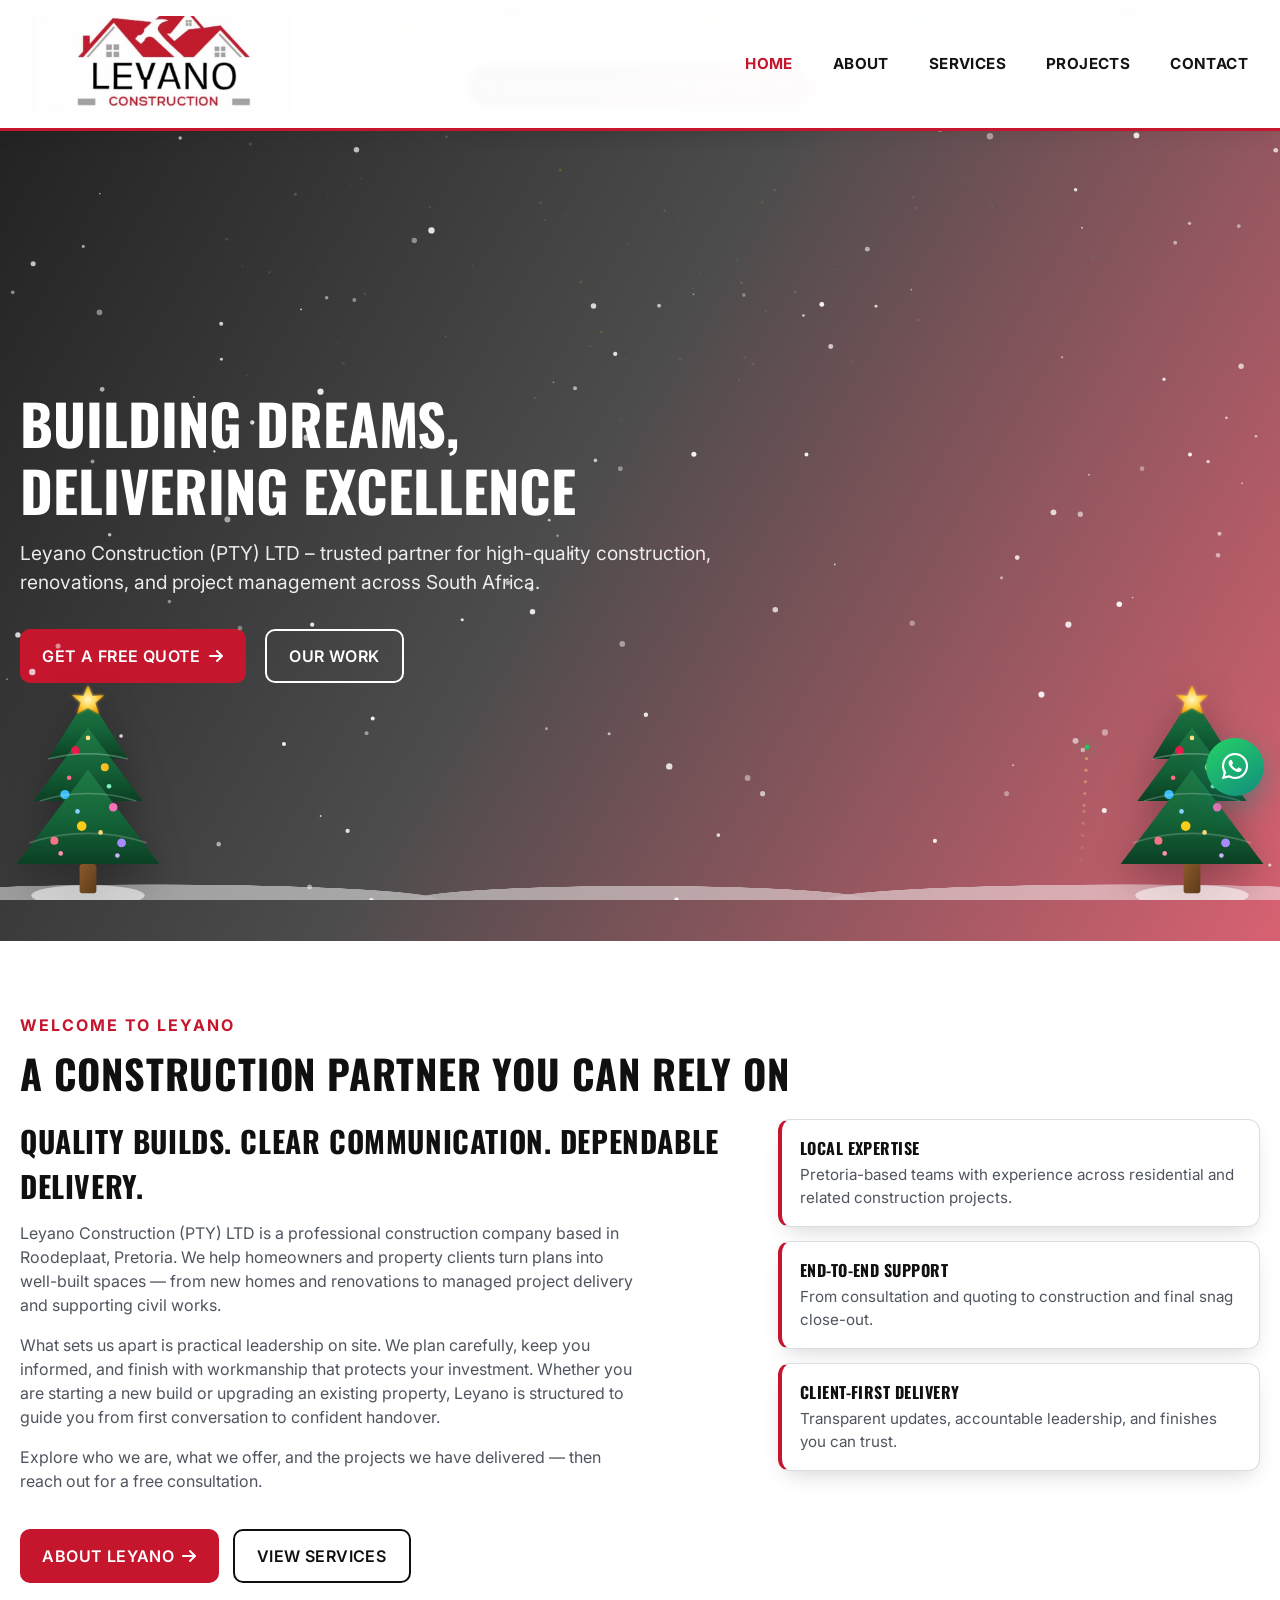
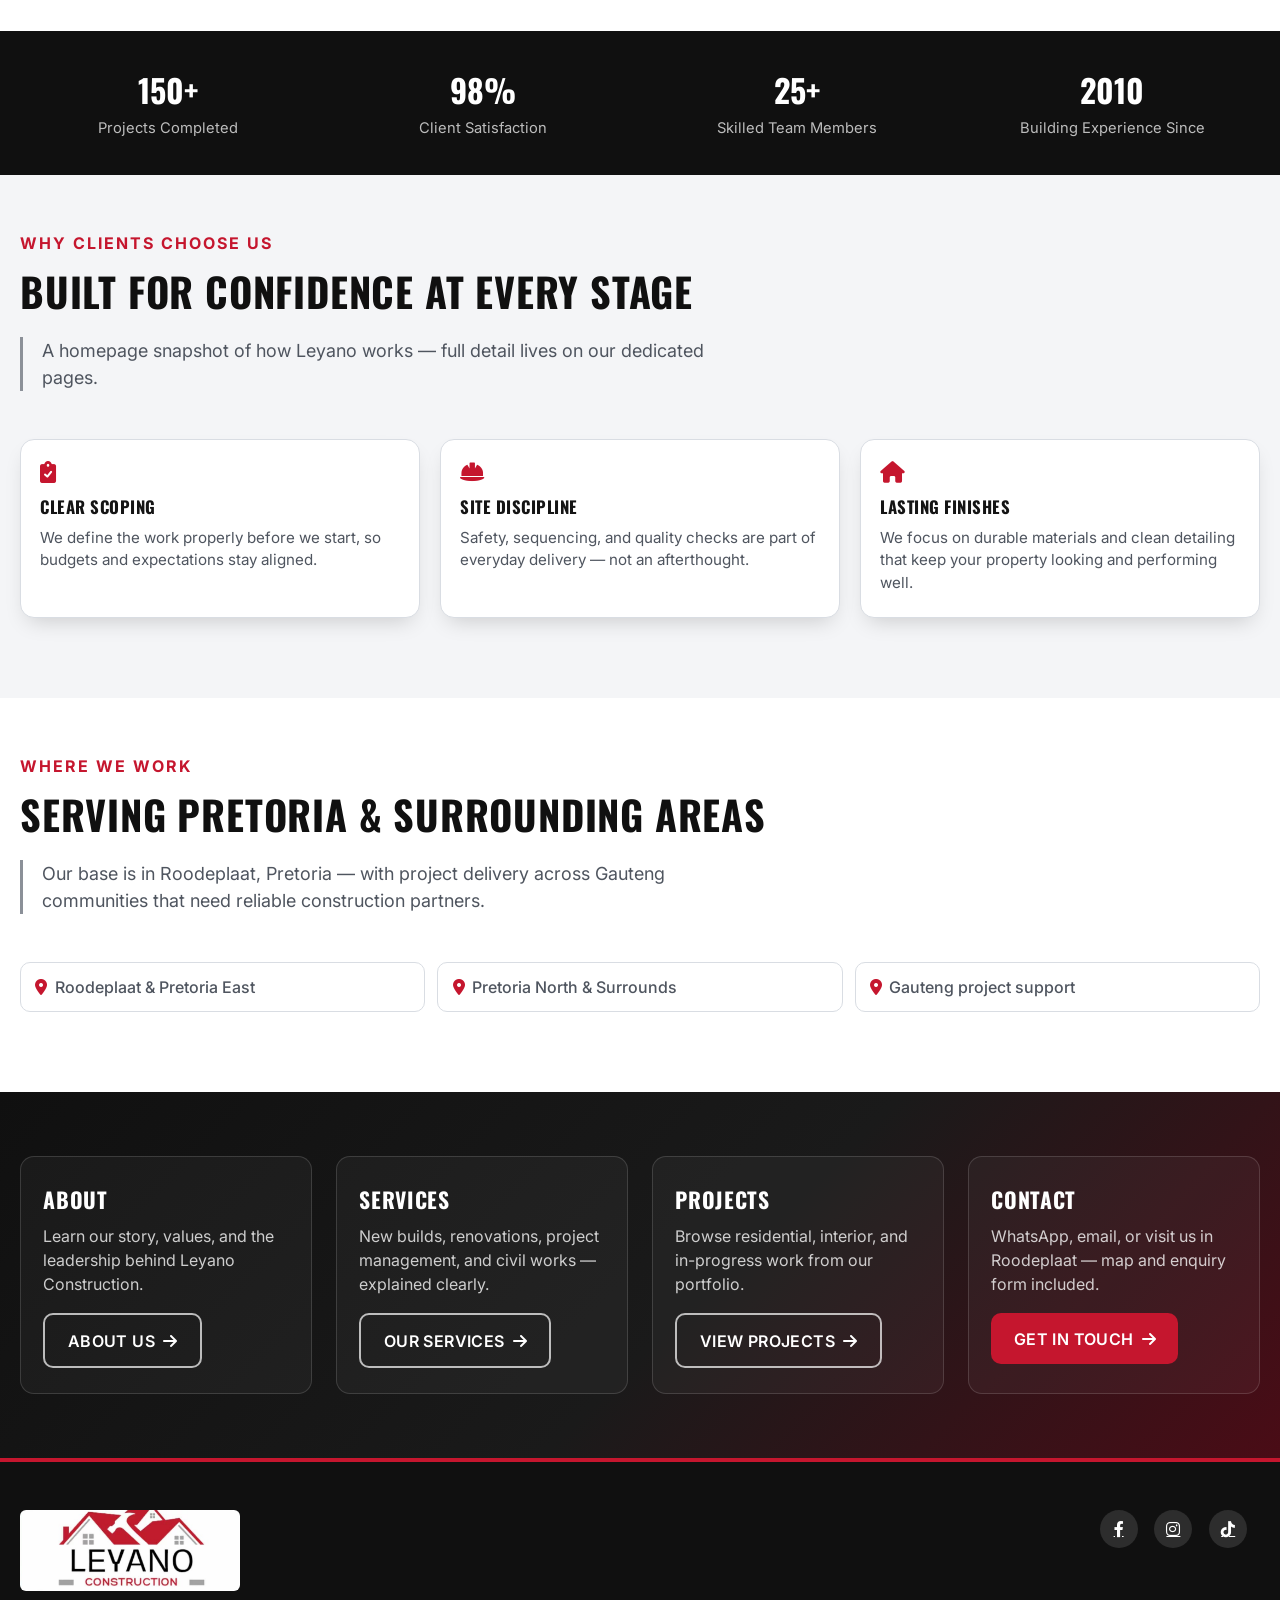
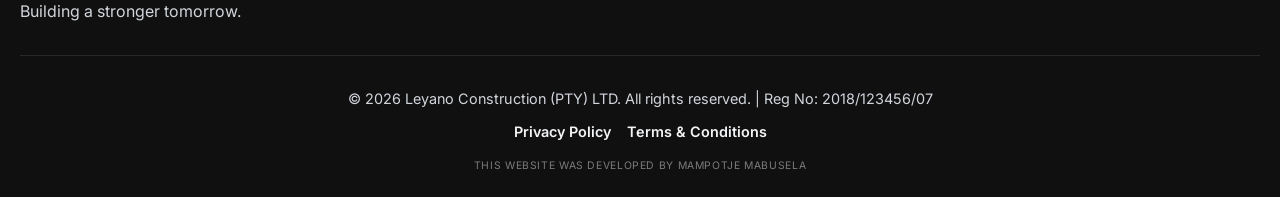
<file: index.html>
<!DOCTYPE html>
<html lang="en">
<head>
  <meta charset="UTF-8">
  <meta name="viewport" content="width=device-width, initial-scale=1.0, viewport-fit=cover">
  <meta name="description" content="Leyano Construction (PTY) LTD - Building Excellence. Professional construction services, project management, renovations, and new builds across South Africa.">
  <title>Leyano Construction | Building Excellence</title>
  <link href="https://fonts.googleapis.com/css2?family=Great+Vibes&family=Inter:opsz,wght@14..32,300;14..32,400;14..32,600;14..32,700;14..32,800&family=Oswald:wght@500;600;700&display=swap" rel="stylesheet">
  <link rel="stylesheet" href="https://cdnjs.cloudflare.com/ajax/libs/font-awesome/6.0.0-beta3/css/all.min.css">
  <link rel="stylesheet" href="assets/festive.css">
  <link rel="stylesheet" href="assets/site.css">
</head>
<body>
  <header>
    <div class="nav-bar">
      <a class="logo" href="index.html" aria-label="Leyano Construction home">
        <img src="assets/leyano-logo.png" alt="Leyano Construction logo">
      </a>
      <button class="menu-toggle" id="mobile-menu" aria-label="Toggle navigation menu" aria-controls="nav-links" aria-expanded="false">
        <i class="fas fa-bars"></i>
      </button>
      <ul class="nav-links" id="nav-links">
        <li><a href="index.html" class="nav-link active">Home</a></li>
        <li><a href="about.html" class="nav-link">About</a></li>
        <li><a href="services.html" class="nav-link">Services</a></li>
        <li><a href="projects.html" class="nav-link">Projects</a></li>
        <li><a href="contact.html" class="nav-link">Contact</a></li>
      </ul>
    </div>
  </header>

  <main>
    <section id="home" class="hero">
      <div class="container">
        <div class="hero-content">
          <h2>Building Dreams, <br>Delivering Excellence</h2>
          <p>Leyano Construction (PTY) LTD – trusted partner for high-quality construction, renovations, and project management across South Africa.</p>
          <div class="hero-buttons">
            <a href="contact.html" class="btn">Get a Free Quote <i class="fas fa-arrow-right"></i></a>
            <a href="projects.html" class="btn btn-outline">Our Work</a>
          </div>
        </div>
      </div>
    </section>

    <section class="home-intro">
      <div class="container">
        <span class="section-eyebrow">WELCOME TO LEYANO</span>
        <h2 class="section-title">A Construction Partner You Can Rely On</h2>
        <div class="home-intro-grid">
          <div class="home-intro-copy">
            <h3>Quality builds. Clear communication. Dependable delivery.</h3>
            <p>
              Leyano Construction (PTY) LTD is a professional construction company based in Roodeplaat, Pretoria.
              We help homeowners and property clients turn plans into well-built spaces — from new homes and renovations
              to managed project delivery and supporting civil works.
            </p>
            <p>
              What sets us apart is practical leadership on site. We plan carefully, keep you informed, and finish with
              workmanship that protects your investment. Whether you are starting a new build or upgrading an existing
              property, Leyano is structured to guide you from first conversation to confident handover.
            </p>
            <p>
              Explore who we are, what we offer, and the projects we have delivered — then reach out for a free consultation.
            </p>
            <div class="page-cta">
              <a href="about.html" class="btn">About Leyano <i class="fas fa-arrow-right"></i></a>
              <a href="services.html" class="btn btn-outline" style="border-color:#101010;color:#101010;">View Services</a>
            </div>
          </div>
          <div class="home-pillars" aria-label="Leyano strengths">
            <div class="home-pillar">
              <strong>Local Expertise</strong>
              <p>Pretoria-based teams with experience across residential and related construction projects.</p>
            </div>
            <div class="home-pillar">
              <strong>End-to-End Support</strong>
              <p>From consultation and quoting to construction and final snag close-out.</p>
            </div>
            <div class="home-pillar">
              <strong>Client-First Delivery</strong>
              <p>Transparent updates, accountable leadership, and finishes you can trust.</p>
            </div>
          </div>
        </div>
      </div>
    </section>

    <section class="highlight-strip" aria-label="Leyano key figures">
      <div class="container">
        <div class="highlight-strip-grid">
          <div>
            <h4>150+</h4>
            <p>Projects Completed</p>
          </div>
          <div>
            <h4>98%</h4>
            <p>Client Satisfaction</p>
          </div>
          <div>
            <h4>25+</h4>
            <p>Skilled Team Members</p>
          </div>
          <div>
            <h4>2010</h4>
            <p>Building Experience Since</p>
          </div>
        </div>
      </div>
    </section>

    <section class="section-muted page-section">
      <div class="container">
        <span class="section-eyebrow">WHY CLIENTS CHOOSE US</span>
        <h2 class="section-title">Built for Confidence at Every Stage</h2>
        <p class="section-subtitle">A homepage snapshot of how Leyano works — full detail lives on our dedicated pages.</p>
        <div class="value-grid">
          <article class="value-card">
            <i class="fas fa-clipboard-check" aria-hidden="true"></i>
            <h3>Clear Scoping</h3>
            <p>We define the work properly before we start, so budgets and expectations stay aligned.</p>
          </article>
          <article class="value-card">
            <i class="fas fa-hard-hat" aria-hidden="true"></i>
            <h3>Site Discipline</h3>
            <p>Safety, sequencing, and quality checks are part of everyday delivery — not an afterthought.</p>
          </article>
          <article class="value-card">
            <i class="fas fa-home" aria-hidden="true"></i>
            <h3>Lasting Finishes</h3>
            <p>We focus on durable materials and clean detailing that keep your property looking and performing well.</p>
          </article>
        </div>
      </div>
    </section>

    <section class="page-section">
      <div class="container">
        <span class="section-eyebrow">WHERE WE WORK</span>
        <h2 class="section-title">Serving Pretoria & Surrounding Areas</h2>
        <p class="section-subtitle">Our base is in Roodeplaat, Pretoria — with project delivery across Gauteng communities that need reliable construction partners.</p>
        <ul class="coverage-list">
          <li><i class="fas fa-map-marker-alt" aria-hidden="true"></i>Roodeplaat & Pretoria East</li>
          <li><i class="fas fa-map-marker-alt" aria-hidden="true"></i>Pretoria North & Surrounds</li>
          <li><i class="fas fa-map-marker-alt" aria-hidden="true"></i>Gauteng project support</li>
        </ul>
      </div>
    </section>

    <section class="cta-band" aria-label="Explore Leyano pages">
      <div class="container">
        <div class="cta-band-grid">
          <div class="cta-card">
            <h3>About</h3>
            <p>Learn our story, values, and the leadership behind Leyano Construction.</p>
            <a href="about.html" class="btn btn-outline">About Us <i class="fas fa-arrow-right"></i></a>
          </div>
          <div class="cta-card">
            <h3>Services</h3>
            <p>New builds, renovations, project management, and civil works — explained clearly.</p>
            <a href="services.html" class="btn btn-outline">Our Services <i class="fas fa-arrow-right"></i></a>
          </div>
          <div class="cta-card">
            <h3>Projects</h3>
            <p>Browse residential, interior, and in-progress work from our portfolio.</p>
            <a href="projects.html" class="btn btn-outline">View Projects <i class="fas fa-arrow-right"></i></a>
          </div>
          <div class="cta-card">
            <h3>Contact</h3>
            <p>WhatsApp, email, or visit us in Roodeplaat — map and enquiry form included.</p>
            <a href="contact.html" class="btn">Get in Touch <i class="fas fa-arrow-right"></i></a>
          </div>
        </div>
      </div>
    </section>
  </main>

  <footer>
    <div class="container">
      <div class="footer-content">
        <div class="footer-logo">
          <img src="assets/leyano-logo.png" alt="Leyano Construction logo">
          <p class="footer-tagline">Building a stronger tomorrow.</p>
        </div>
        <div class="social-icons">
          <a href="#" aria-label="Facebook"><i class="fab fa-facebook-f"></i></a>
          <a href="#" aria-label="Instagram"><i class="fab fa-instagram"></i></a>
          <a href="https://www.tiktok.com/@leyanoprojects0?_r=1&_t=ZS-950Tqzl3Lnc" target="_blank" rel="noopener noreferrer" aria-label="TikTok"><i class="fab fa-tiktok"></i></a>
        </div>
      </div>
      <div class="copyright">
        <p>&copy; <span id="currentYear"></span> Leyano Construction (PTY) LTD. All rights reserved. | Reg No: 2018/123456/07</p>
        <div class="legal-links">
          <a href="privacy.html">Privacy Policy</a>
          <a href="terms.html">Terms & Conditions</a>
        </div>
        <p class="developer-credit">This website was developed by Mampotje Mabusela</p>
      </div>
    </div>
  </footer>

  <a
    class="whatsapp-float"
    href="https://wa.me/27729385674?text=I%20would%20like%20to%20consult%20Thato."
    target="_blank"
    rel="noopener noreferrer"
    aria-label="Chat with Leyano Construction on WhatsApp"
  >
    <i class="fab fa-whatsapp" aria-hidden="true"></i>
    <span>Chat on WhatsApp</span>
  </a>
  <script src="assets/site.js" defer></script>
  <script src="assets/festive.js" defer></script>
</body>
</html>
</file>
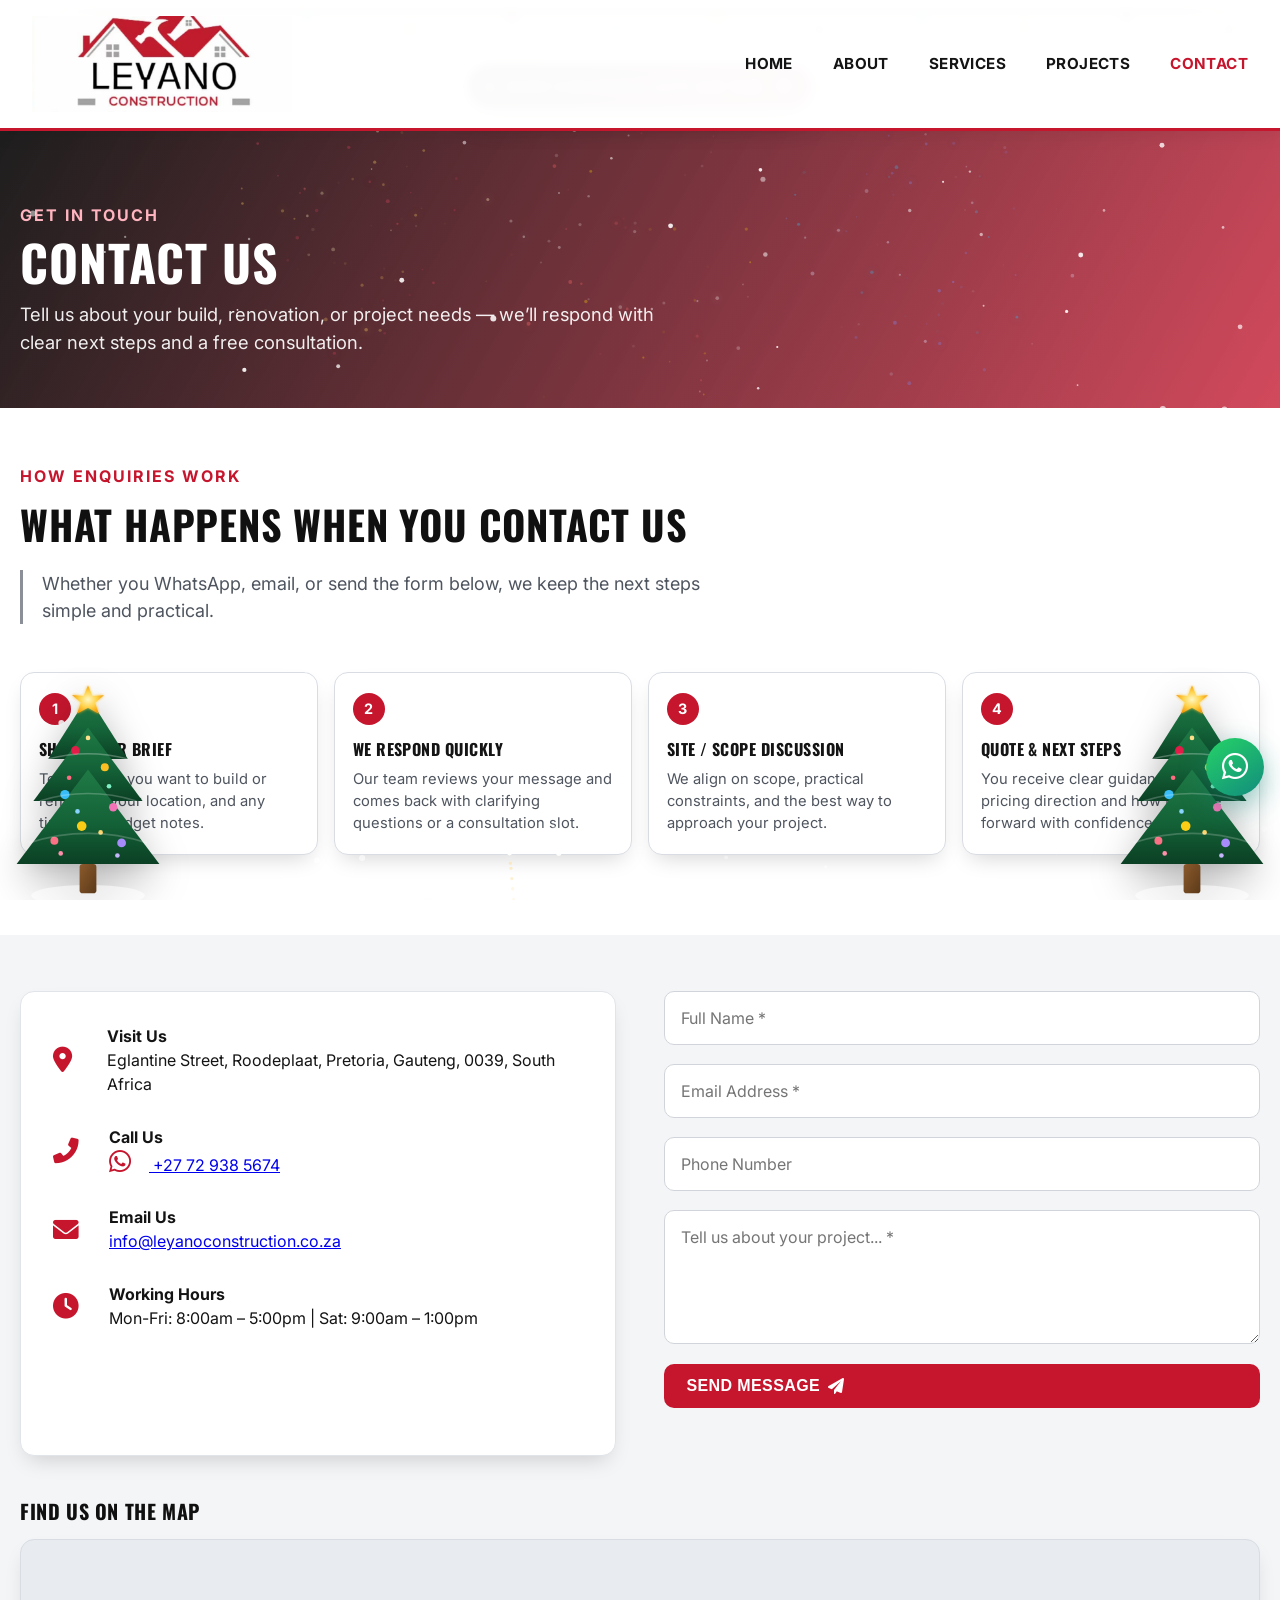
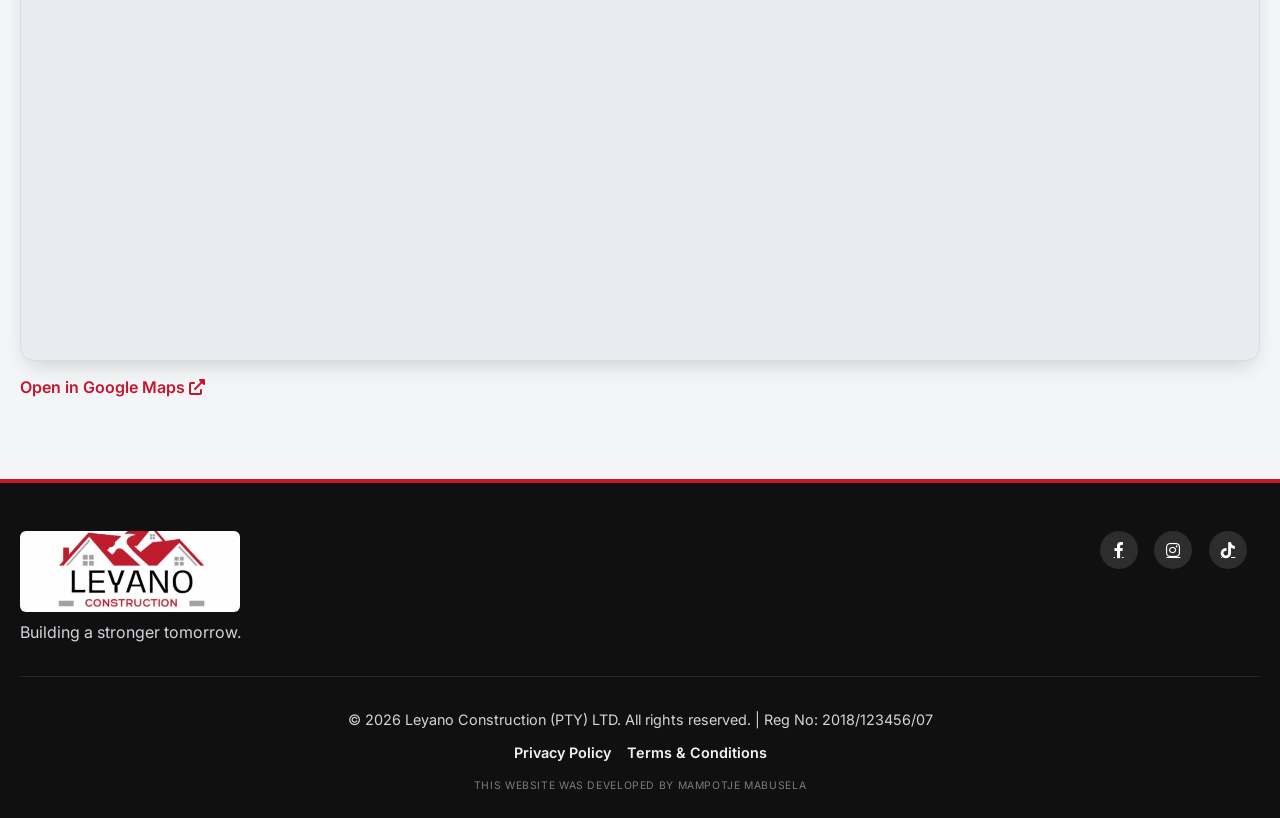
<file: contact.html>
<!DOCTYPE html>
<html lang="en">
<head>
  <meta charset="UTF-8">
  <meta name="viewport" content="width=device-width, initial-scale=1.0, viewport-fit=cover">
  <meta name="description" content="Contact Leyano Construction (PTY) LTD in Roodeplaat, Pretoria. Call, WhatsApp, email, or visit us for a free construction quote.">
  <title>Contact | Leyano Construction</title>
  <link href="https://fonts.googleapis.com/css2?family=Great+Vibes&family=Inter:opsz,wght@14..32,300;14..32,400;14..32,600;14..32,700;14..32,800&family=Oswald:wght@500;600;700&display=swap" rel="stylesheet">
  <link rel="stylesheet" href="https://cdnjs.cloudflare.com/ajax/libs/font-awesome/6.0.0-beta3/css/all.min.css">
  <link rel="stylesheet" href="assets/site.css">
  <link rel="stylesheet" href="assets/festive.css">
</head>
<body>
  <header>
    <div class="nav-bar">
      <a class="logo" href="index.html" aria-label="Leyano Construction home">
        <img src="assets/leyano-logo.png" alt="Leyano Construction logo">
      </a>
      <button class="menu-toggle" id="mobile-menu" aria-label="Toggle navigation menu" aria-controls="nav-links" aria-expanded="false">
        <i class="fas fa-bars"></i>
      </button>
      <ul class="nav-links" id="nav-links">
        <li><a href="index.html" class="nav-link">Home</a></li>
        <li><a href="about.html" class="nav-link">About</a></li>
        <li><a href="services.html" class="nav-link">Services</a></li>
        <li><a href="projects.html" class="nav-link">Projects</a></li>
        <li><a href="contact.html" class="nav-link active">Contact</a></li>
      </ul>
    </div>
  </header>

  <main>
    <section class="page-hero">
      <div class="container">
        <span class="section-eyebrow">GET IN TOUCH</span>
        <h1>Contact Us</h1>
        <p>Tell us about your build, renovation, or project needs — we’ll respond with clear next steps and a free consultation.</p>
      </div>
    </section>

    <section class="page-section">
      <div class="container">
        <span class="section-eyebrow">HOW ENQUIRIES WORK</span>
        <h2 class="section-title">What Happens When You Contact Us</h2>
        <p class="section-subtitle">Whether you WhatsApp, email, or send the form below, we keep the next steps simple and practical.</p>
        <div class="process-steps">
          <article class="process-step">
            <h3>Share Your Brief</h3>
            <p>Tell us what you want to build or renovate, your location, and any timing or budget notes.</p>
          </article>
          <article class="process-step">
            <h3>We Respond Quickly</h3>
            <p>Our team reviews your message and comes back with clarifying questions or a consultation slot.</p>
          </article>
          <article class="process-step">
            <h3>Site / Scope Discussion</h3>
            <p>We align on scope, practical constraints, and the best way to approach your project.</p>
          </article>
          <article class="process-step">
            <h3>Quote & Next Steps</h3>
            <p>You receive clear guidance on pricing direction and how to move forward with confidence.</p>
          </article>
        </div>
      </div>
    </section>

    <section id="contact" class="section-muted page-section">
      <div class="container">
        <div class="contact-grid">
          <div class="contact-info">
            <div class="contact-detail">
              <i class="fas fa-map-marker-alt"></i>
              <div>
                <h4>Visit Us</h4>
                <p>Eglantine Street, Roodeplaat, Pretoria, Gauteng, 0039, South Africa</p>
              </div>
            </div>
            <div class="contact-detail">
              <i class="fas fa-phone-alt"></i>
              <div>
                <h4>Call Us</h4>
                <p>
                  <a href="https://wa.me/27729385674?text=I%20would%20like%20to%20consult%20Thato." target="_blank" rel="noopener noreferrer" aria-label="Chat with us on WhatsApp">
                    <i class="fab fa-whatsapp" aria-hidden="true"></i> +27 72 938 5674
                  </a>
                </p>
              </div>
            </div>
            <div class="contact-detail">
              <i class="fas fa-envelope"></i>
              <div>
                <h4>Email Us</h4>
                <p><a href="mailto:info@leyanoconstruction.co.za">info@leyanoconstruction.co.za</a></p>
              </div>
            </div>
            <div class="contact-detail">
              <i class="fas fa-clock"></i>
              <div>
                <h4>Working Hours</h4>
                <p>Mon-Fri: 8:00am – 5:00pm | Sat: 9:00am – 1:00pm</p>
              </div>
            </div>
          </div>
          <div>
            <form id="contactForm" class="contact-form" novalidate>
              <input type="text" id="name" placeholder="Full Name *" required>
              <input type="email" id="email" placeholder="Email Address *" required>
              <input type="tel" id="phone" placeholder="Phone Number">
              <textarea rows="5" id="message" placeholder="Tell us about your project... *" required></textarea>
              <button type="submit" class="btn">Send Message <i class="fas fa-paper-plane"></i></button>
              <div id="formFeedback" class="form-message" role="status" aria-live="polite"></div>
            </form>
          </div>
        </div>

        <div class="contact-map-wrap">
          <h3>Find Us on the Map</h3>
          <div class="contact-map">
            <iframe
              title="Leyano Construction location map — Eglantine Street, Roodeplaat, Pretoria"
              src="https://maps.google.com/maps?q=Eglantine%20Street%2C%20Roodeplaat%2C%20Pretoria%2C%20Gauteng%2C%200039%2C%20South%20Africa&t=&z=15&ie=UTF8&iwloc=&output=embed"
              loading="lazy"
              referrerpolicy="no-referrer-when-downgrade"
              allowfullscreen
            ></iframe>
          </div>
          <div class="map-actions">
            <a
              href="https://www.google.com/maps/search/?api=1&query=Eglantine%20Street%2C%20Roodeplaat%2C%20Pretoria%2C%20Gauteng%2C%200039%2C%20South%20Africa"
              target="_blank"
              rel="noopener noreferrer"
            >
              Open in Google Maps <i class="fas fa-external-link-alt" aria-hidden="true"></i>
            </a>
          </div>
        </div>
      </div>
    </section>
  </main>

  <footer>
    <div class="container">
      <div class="footer-content">
        <div class="footer-logo">
          <img src="assets/leyano-logo.png" alt="Leyano Construction logo">
          <p class="footer-tagline">Building a stronger tomorrow.</p>
        </div>
        <div class="social-icons">
          <a href="#" aria-label="Facebook"><i class="fab fa-facebook-f"></i></a>
          <a href="#" aria-label="Instagram"><i class="fab fa-instagram"></i></a>
          <a href="https://www.tiktok.com/@leyanoprojects0?_r=1&_t=ZS-950Tqzl3Lnc" target="_blank" rel="noopener noreferrer" aria-label="TikTok"><i class="fab fa-tiktok"></i></a>
        </div>
      </div>
      <div class="copyright">
        <p>&copy; <span id="currentYear"></span> Leyano Construction (PTY) LTD. All rights reserved. | Reg No: 2018/123456/07</p>
        <div class="legal-links">
          <a href="privacy.html">Privacy Policy</a>
          <a href="terms.html">Terms & Conditions</a>
        </div>
        <p class="developer-credit">This website was developed by Mampotje Mabusela</p>
      </div>
    </div>
  </footer>

  <a
    class="whatsapp-float"
    href="https://wa.me/27729385674?text=I%20would%20like%20to%20consult%20Thato."
    target="_blank"
    rel="noopener noreferrer"
    aria-label="Chat with Leyano Construction on WhatsApp"
  >
    <i class="fab fa-whatsapp" aria-hidden="true"></i>
    <span>Chat on WhatsApp</span>
  </a>

  <script src="assets/site.js" defer></script>
  <script src="assets/contact.js" defer></script>
  <script src="assets/festive.js" defer></script>
</body>
</html>
</file>
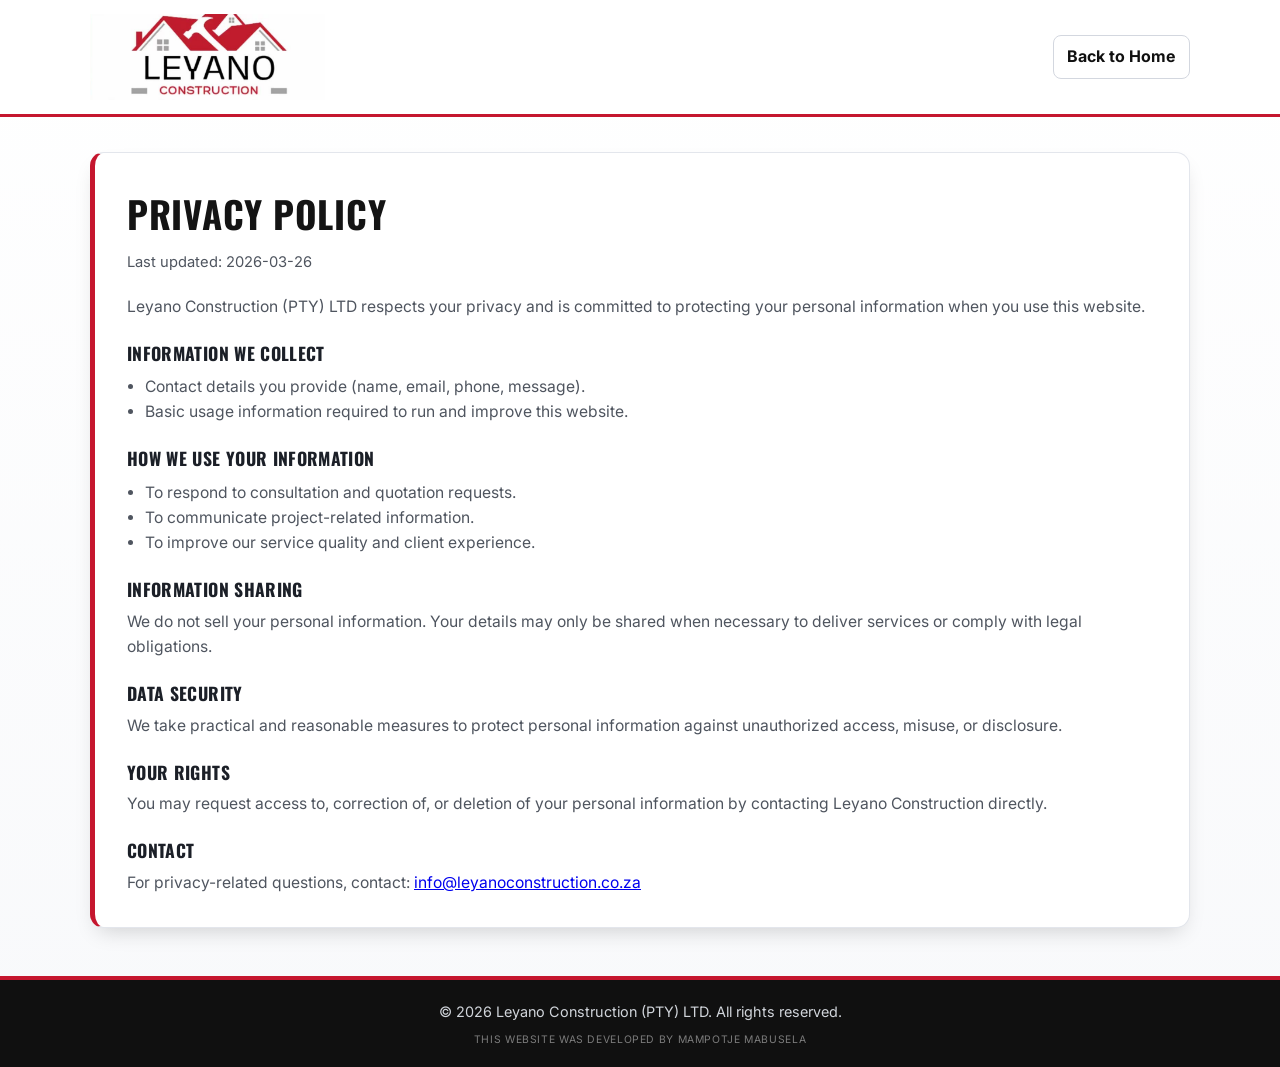
<file: privacy.html>
<!DOCTYPE html>
<html lang="en">
<head>
  <meta charset="UTF-8">
  <meta name="viewport" content="width=device-width, initial-scale=1.0">
  <meta name="description" content="Privacy Policy - Leyano Construction (PTY) LTD">
  <title>Privacy Policy | Leyano Construction</title>
  <link href="https://fonts.googleapis.com/css2?family=Inter:wght@400;500;600;700&family=Oswald:wght@500;600;700&display=swap" rel="stylesheet">
  <style>
    :root {
      --primary-dark: #101010;
      --primary: #c5162e;
      --gray-light: #f4f5f7;
      --text-dark: #141414;
      --text-muted: #4f555f;
      --shadow-sm: 0 10px 22px -8px rgba(0, 0, 0, 0.18);
    }

    * { box-sizing: border-box; margin: 0; padding: 0; }

    body {
      font-family: "Inter", sans-serif;
      color: var(--text-dark);
      background: linear-gradient(180deg, #fff 0%, #f8f9fb 100%);
      line-height: 1.6;
    }

    .container {
      width: min(100% - 2rem, 1100px);
      margin: 0 auto;
    }

    header {
      background: #ffffff;
      border-bottom: 3px solid var(--primary);
      position: sticky;
      top: 0;
      z-index: 20;
    }

    .topbar {
      padding: 0.85rem 0;
      display: flex;
      justify-content: space-between;
      align-items: center;
      gap: 1rem;
    }

    .logo img {
      width: clamp(160px, 20vw, 235px);
      display: block;
      height: auto;
    }

    .back-home {
      color: var(--primary-dark);
      text-decoration: none;
      font-weight: 700;
      border: 1px solid #d3d7df;
      padding: 0.5rem 0.85rem;
      border-radius: 8px;
    }

    .back-home:hover {
      border-color: var(--primary);
      color: var(--primary);
    }

    main {
      padding: 2.2rem 0 3rem;
    }

    .policy-card {
      background: #fff;
      border: 1px solid #e3e6ec;
      border-left: 5px solid var(--primary);
      border-radius: 14px;
      box-shadow: var(--shadow-sm);
      padding: clamp(1rem, 2.8vw, 2rem);
    }

    h1 {
      font-family: "Oswald", sans-serif;
      text-transform: uppercase;
      letter-spacing: 0.02em;
      margin-bottom: 0.45rem;
      font-size: clamp(1.5rem, 3.5vw, 2.3rem);
    }

    .updated {
      color: var(--text-muted);
      margin-bottom: 1.2rem;
      font-size: 0.92rem;
    }

    h2 {
      margin-top: 1.25rem;
      margin-bottom: 0.35rem;
      font-family: "Oswald", sans-serif;
      text-transform: uppercase;
      letter-spacing: 0.02em;
      font-size: 1.1rem;
      color: #1b1f27;
    }

    p, li {
      color: var(--text-muted);
      font-size: 0.98rem;
    }

    ul { margin: 0.45rem 0 0.6rem 1.1rem; }

    footer {
      background: var(--primary-dark);
      border-top: 4px solid var(--primary);
      color: #d1d5db;
      padding: 1.2rem 0;
      text-align: center;
      font-size: 0.9rem;
    }

    .developer-credit {
      margin-top: 0.65rem;
      font-size: 0.65rem;
      letter-spacing: 0.06em;
      color: rgba(255, 255, 255, 0.45);
      text-transform: uppercase;
      line-height: 1.4;
    }
  </style>
</head>
<body>
  <header>
    <div class="container topbar">
      <a class="logo" href="index.html" aria-label="Leyano Construction home">
        <img src="assets/leyano-logo.png" alt="Leyano Construction logo">
      </a>
      <a class="back-home" href="index.html">Back to Home</a>
    </div>
  </header>

  <main>
    <div class="container">
      <article class="policy-card">
        <h1>Privacy Policy</h1>
        <p class="updated">Last updated: 2026-03-26</p>

        <p>Leyano Construction (PTY) LTD respects your privacy and is committed to protecting your personal information when you use this website.</p>

        <h2>Information We Collect</h2>
        <ul>
          <li>Contact details you provide (name, email, phone, message).</li>
          <li>Basic usage information required to run and improve this website.</li>
        </ul>

        <h2>How We Use Your Information</h2>
        <ul>
          <li>To respond to consultation and quotation requests.</li>
          <li>To communicate project-related information.</li>
          <li>To improve our service quality and client experience.</li>
        </ul>

        <h2>Information Sharing</h2>
        <p>We do not sell your personal information. Your details may only be shared when necessary to deliver services or comply with legal obligations.</p>

        <h2>Data Security</h2>
        <p>We take practical and reasonable measures to protect personal information against unauthorized access, misuse, or disclosure.</p>

        <h2>Your Rights</h2>
        <p>You may request access to, correction of, or deletion of your personal information by contacting Leyano Construction directly.</p>

        <h2>Contact</h2>
        <p>For privacy-related questions, contact: <a href="mailto:info@leyanoconstruction.co.za">info@leyanoconstruction.co.za</a></p>
      </article>
    </div>
  </main>

  <footer>
    <div class="container">
      &copy; <span id="year"></span> Leyano Construction (PTY) LTD. All rights reserved.
      <p class="developer-credit">This website was developed by Mampotje Mabusela</p>
    </div>
  </footer>

  <script>
    document.getElementById("year").textContent = new Date().getFullYear();
  </script>
</body>
</html>
</file>
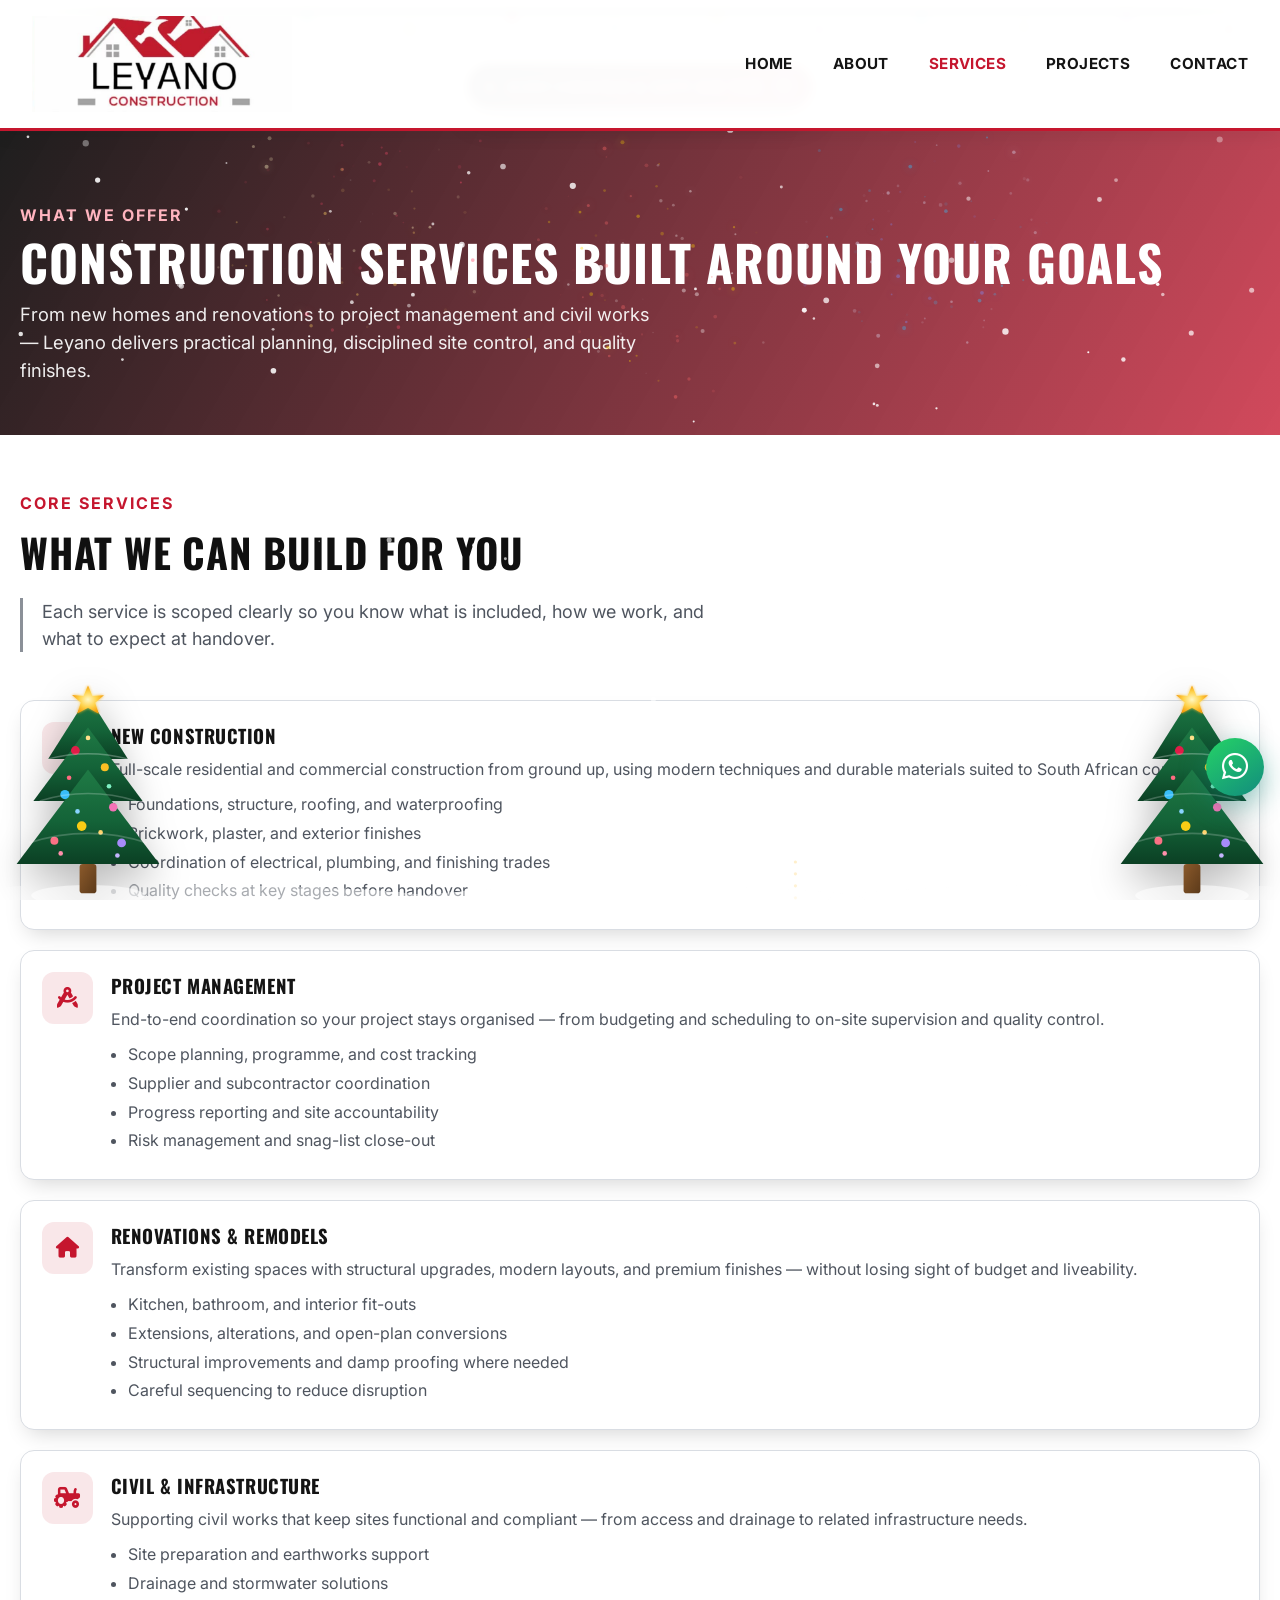
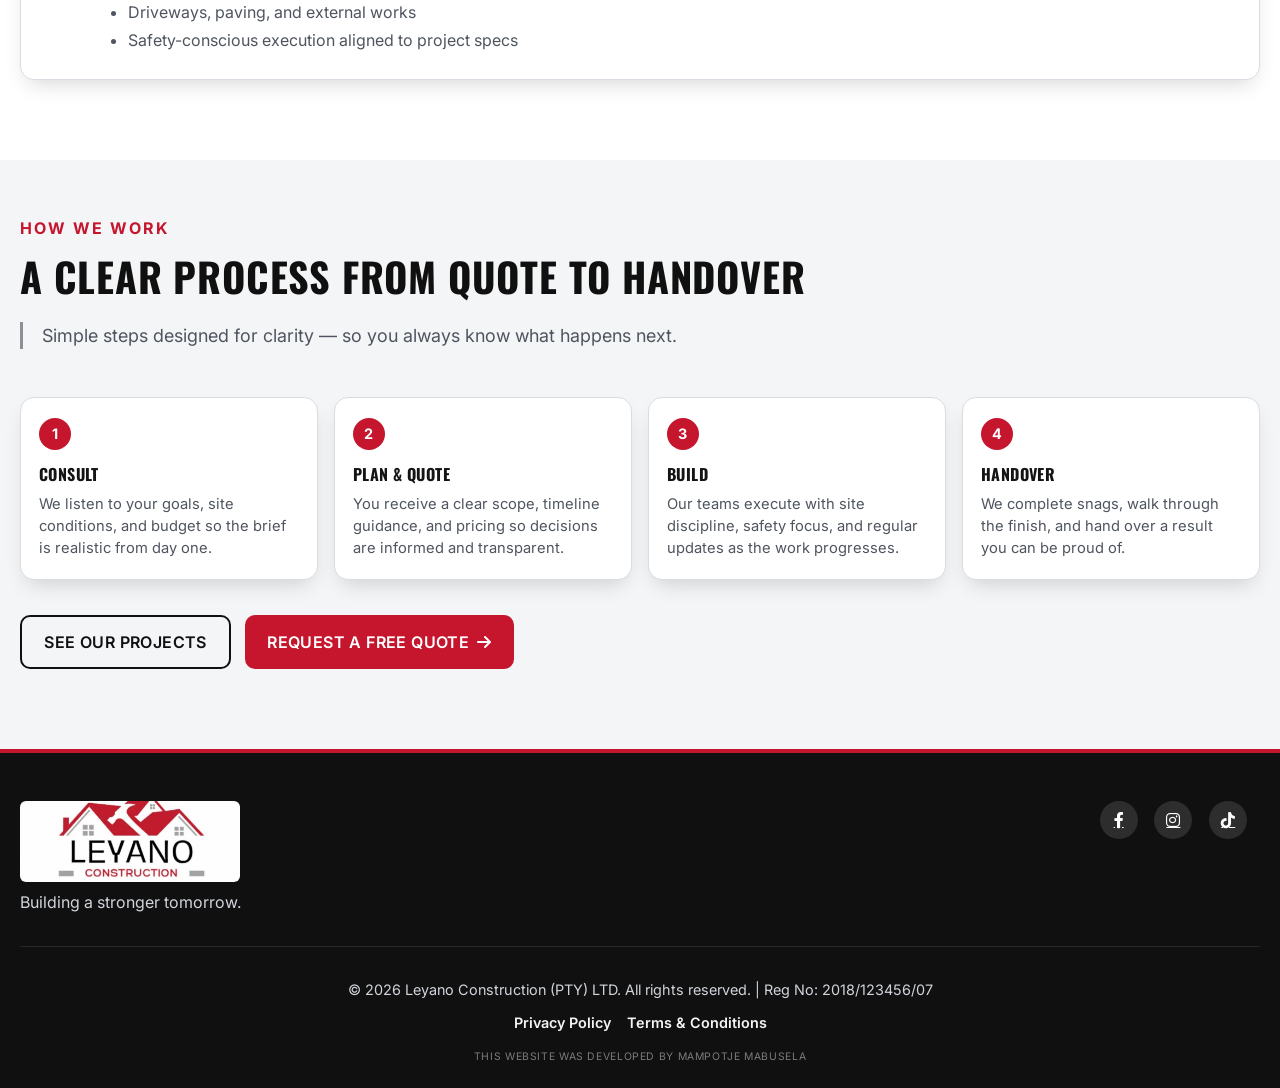
<file: services.html>
<!DOCTYPE html>
<html lang="en">
<head>
  <meta charset="UTF-8">
  <meta name="viewport" content="width=device-width, initial-scale=1.0, viewport-fit=cover">
  <meta name="description" content="Leyano Construction services — new builds, renovations, project management, and civil works with clear process and quality delivery.">
  <title>Services | Leyano Construction</title>
  <link href="https://fonts.googleapis.com/css2?family=Great+Vibes&family=Inter:opsz,wght@14..32,300;14..32,400;14..32,600;14..32,700;14..32,800&family=Oswald:wght@500;600;700&display=swap" rel="stylesheet">
  <link rel="stylesheet" href="https://cdnjs.cloudflare.com/ajax/libs/font-awesome/6.0.0-beta3/css/all.min.css">
  <link rel="stylesheet" href="assets/site.css">
  <link rel="stylesheet" href="assets/festive.css">
</head>
<body>
  <header>
    <div class="nav-bar">
      <a class="logo" href="index.html" aria-label="Leyano Construction home">
        <img src="assets/leyano-logo.png" alt="Leyano Construction logo">
      </a>
      <button class="menu-toggle" id="mobile-menu" aria-label="Toggle navigation menu" aria-controls="nav-links" aria-expanded="false">
        <i class="fas fa-bars"></i>
      </button>
      <ul class="nav-links" id="nav-links">
        <li><a href="index.html" class="nav-link">Home</a></li>
        <li><a href="about.html" class="nav-link">About</a></li>
        <li><a href="services.html" class="nav-link active">Services</a></li>
        <li><a href="projects.html" class="nav-link">Projects</a></li>
        <li><a href="contact.html" class="nav-link">Contact</a></li>
      </ul>
    </div>
  </header>

  <main>
    <section class="page-hero">
      <div class="container">
        <span class="section-eyebrow">WHAT WE OFFER</span>
        <h1>Construction Services Built Around Your Goals</h1>
        <p>From new homes and renovations to project management and civil works — Leyano delivers practical planning, disciplined site control, and quality finishes.</p>
      </div>
    </section>

    <section class="page-section">
      <div class="container">
        <span class="section-eyebrow">CORE SERVICES</span>
        <h2 class="section-title">What We Can Build for You</h2>
        <p class="section-subtitle">Each service is scoped clearly so you know what is included, how we work, and what to expect at handover.</p>

        <div class="service-detail">
          <article class="service-detail-card">
            <div class="service-icon"><i class="fas fa-hard-hat" aria-hidden="true"></i></div>
            <div>
              <h3>New Construction</h3>
              <p>Full-scale residential and commercial construction from ground up, using modern techniques and durable materials suited to South African conditions.</p>
              <ul>
                <li>Foundations, structure, roofing, and waterproofing</li>
                <li>Brickwork, plaster, and exterior finishes</li>
                <li>Coordination of electrical, plumbing, and finishing trades</li>
                <li>Quality checks at key stages before handover</li>
              </ul>
            </div>
          </article>

          <article class="service-detail-card">
            <div class="service-icon"><i class="fas fa-drafting-compass" aria-hidden="true"></i></div>
            <div>
              <h3>Project Management</h3>
              <p>End-to-end coordination so your project stays organised — from budgeting and scheduling to on-site supervision and quality control.</p>
              <ul>
                <li>Scope planning, programme, and cost tracking</li>
                <li>Supplier and subcontractor coordination</li>
                <li>Progress reporting and site accountability</li>
                <li>Risk management and snag-list close-out</li>
              </ul>
            </div>
          </article>

          <article class="service-detail-card">
            <div class="service-icon"><i class="fas fa-home" aria-hidden="true"></i></div>
            <div>
              <h3>Renovations & Remodels</h3>
              <p>Transform existing spaces with structural upgrades, modern layouts, and premium finishes — without losing sight of budget and liveability.</p>
              <ul>
                <li>Kitchen, bathroom, and interior fit-outs</li>
                <li>Extensions, alterations, and open-plan conversions</li>
                <li>Structural improvements and damp proofing where needed</li>
                <li>Careful sequencing to reduce disruption</li>
              </ul>
            </div>
          </article>

          <article class="service-detail-card">
            <div class="service-icon"><i class="fas fa-tractor" aria-hidden="true"></i></div>
            <div>
              <h3>Civil & Infrastructure</h3>
              <p>Supporting civil works that keep sites functional and compliant — from access and drainage to related infrastructure needs.</p>
              <ul>
                <li>Site preparation and earthworks support</li>
                <li>Drainage and stormwater solutions</li>
                <li>Driveways, paving, and external works</li>
                <li>Safety-conscious execution aligned to project specs</li>
              </ul>
            </div>
          </article>
        </div>
      </div>
    </section>

    <section class="section-muted page-section">
      <div class="container">
        <span class="section-eyebrow">HOW WE WORK</span>
        <h2 class="section-title">A Clear Process from Quote to Handover</h2>
        <p class="section-subtitle">Simple steps designed for clarity — so you always know what happens next.</p>
        <div class="process-steps">
          <article class="process-step">
            <h3>Consult</h3>
            <p>We listen to your goals, site conditions, and budget so the brief is realistic from day one.</p>
          </article>
          <article class="process-step">
            <h3>Plan & Quote</h3>
            <p>You receive a clear scope, timeline guidance, and pricing so decisions are informed and transparent.</p>
          </article>
          <article class="process-step">
            <h3>Build</h3>
            <p>Our teams execute with site discipline, safety focus, and regular updates as the work progresses.</p>
          </article>
          <article class="process-step">
            <h3>Handover</h3>
            <p>We complete snags, walk through the finish, and hand over a result you can be proud of.</p>
          </article>
        </div>
        <div class="page-cta">
          <a href="projects.html" class="btn btn-outline" style="border-color:#101010;color:#101010;">See Our Projects</a>
          <a href="contact.html" class="btn">Request a Free Quote <i class="fas fa-arrow-right"></i></a>
        </div>
      </div>
    </section>
  </main>

  <footer>
    <div class="container">
      <div class="footer-content">
        <div class="footer-logo">
          <img src="assets/leyano-logo.png" alt="Leyano Construction logo">
          <p class="footer-tagline">Building a stronger tomorrow.</p>
        </div>
        <div class="social-icons">
          <a href="#" aria-label="Facebook"><i class="fab fa-facebook-f"></i></a>
          <a href="#" aria-label="Instagram"><i class="fab fa-instagram"></i></a>
          <a href="https://www.tiktok.com/@leyanoprojects0?_r=1&_t=ZS-950Tqzl3Lnc" target="_blank" rel="noopener noreferrer" aria-label="TikTok"><i class="fab fa-tiktok"></i></a>
        </div>
      </div>
      <div class="copyright">
        <p>&copy; <span id="currentYear"></span> Leyano Construction (PTY) LTD. All rights reserved. | Reg No: 2018/123456/07</p>
        <div class="legal-links">
          <a href="privacy.html">Privacy Policy</a>
          <a href="terms.html">Terms & Conditions</a>
        </div>
        <p class="developer-credit">This website was developed by Mampotje Mabusela</p>
      </div>
    </div>
  </footer>

  <a class="whatsapp-float" href="https://wa.me/27729385674?text=I%20would%20like%20to%20consult%20Thato." target="_blank" rel="noopener noreferrer" aria-label="Chat with Leyano Construction on WhatsApp">
    <i class="fab fa-whatsapp" aria-hidden="true"></i>
    <span>Chat on WhatsApp</span>
  </a>

  <script src="assets/site.js" defer></script>
  <script src="assets/festive.js" defer></script>
</body>
</html>
</file>
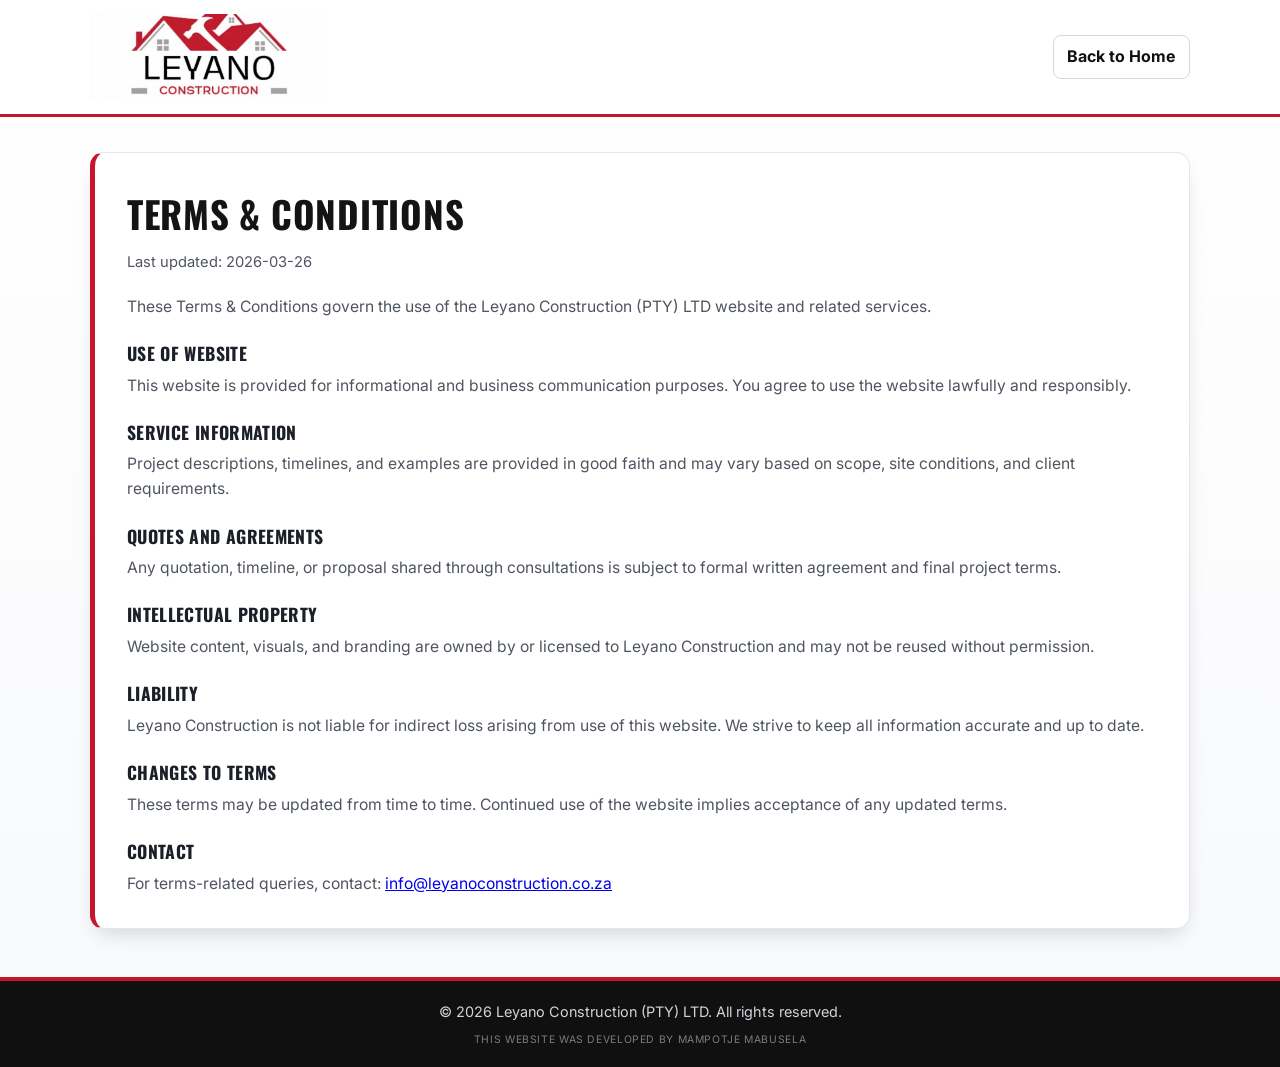
<file: terms.html>
<!DOCTYPE html>
<html lang="en">
<head>
  <meta charset="UTF-8">
  <meta name="viewport" content="width=device-width, initial-scale=1.0">
  <meta name="description" content="Terms and Conditions - Leyano Construction (PTY) LTD">
  <title>Terms & Conditions | Leyano Construction</title>
  <link href="https://fonts.googleapis.com/css2?family=Inter:wght@400;500;600;700&family=Oswald:wght@500;600;700&display=swap" rel="stylesheet">
  <style>
    :root {
      --primary-dark: #101010;
      --primary: #c5162e;
      --gray-light: #f4f5f7;
      --text-dark: #141414;
      --text-muted: #4f555f;
      --shadow-sm: 0 10px 22px -8px rgba(0, 0, 0, 0.18);
    }

    * { box-sizing: border-box; margin: 0; padding: 0; }

    body {
      font-family: "Inter", sans-serif;
      color: var(--text-dark);
      background: linear-gradient(180deg, #fff 0%, #f8f9fb 100%);
      line-height: 1.6;
    }

    .container {
      width: min(100% - 2rem, 1100px);
      margin: 0 auto;
    }

    header {
      background: #ffffff;
      border-bottom: 3px solid var(--primary);
      position: sticky;
      top: 0;
      z-index: 20;
    }

    .topbar {
      padding: 0.85rem 0;
      display: flex;
      justify-content: space-between;
      align-items: center;
      gap: 1rem;
    }

    .logo img {
      width: clamp(160px, 20vw, 235px);
      display: block;
      height: auto;
    }

    .back-home {
      color: var(--primary-dark);
      text-decoration: none;
      font-weight: 700;
      border: 1px solid #d3d7df;
      padding: 0.5rem 0.85rem;
      border-radius: 8px;
    }

    .back-home:hover {
      border-color: var(--primary);
      color: var(--primary);
    }

    main {
      padding: 2.2rem 0 3rem;
    }

    .terms-card {
      background: #fff;
      border: 1px solid #e3e6ec;
      border-left: 5px solid var(--primary);
      border-radius: 14px;
      box-shadow: var(--shadow-sm);
      padding: clamp(1rem, 2.8vw, 2rem);
    }

    h1 {
      font-family: "Oswald", sans-serif;
      text-transform: uppercase;
      letter-spacing: 0.02em;
      margin-bottom: 0.45rem;
      font-size: clamp(1.5rem, 3.5vw, 2.3rem);
    }

    .updated {
      color: var(--text-muted);
      margin-bottom: 1.2rem;
      font-size: 0.92rem;
    }

    h2 {
      margin-top: 1.25rem;
      margin-bottom: 0.35rem;
      font-family: "Oswald", sans-serif;
      text-transform: uppercase;
      letter-spacing: 0.02em;
      font-size: 1.1rem;
      color: #1b1f27;
    }

    p, li {
      color: var(--text-muted);
      font-size: 0.98rem;
    }

    ul { margin: 0.45rem 0 0.6rem 1.1rem; }

    footer {
      background: var(--primary-dark);
      border-top: 4px solid var(--primary);
      color: #d1d5db;
      padding: 1.2rem 0;
      text-align: center;
      font-size: 0.9rem;
    }

    .developer-credit {
      margin-top: 0.65rem;
      font-size: 0.65rem;
      letter-spacing: 0.06em;
      color: rgba(255, 255, 255, 0.45);
      text-transform: uppercase;
      line-height: 1.4;
    }
  </style>
</head>
<body>
  <header>
    <div class="container topbar">
      <a class="logo" href="index.html" aria-label="Leyano Construction home">
        <img src="assets/leyano-logo.png" alt="Leyano Construction logo">
      </a>
      <a class="back-home" href="index.html">Back to Home</a>
    </div>
  </header>

  <main>
    <div class="container">
      <article class="terms-card">
        <h1>Terms & Conditions</h1>
        <p class="updated">Last updated: 2026-03-26</p>

        <p>These Terms & Conditions govern the use of the Leyano Construction (PTY) LTD website and related services.</p>

        <h2>Use of Website</h2>
        <p>This website is provided for informational and business communication purposes. You agree to use the website lawfully and responsibly.</p>

        <h2>Service Information</h2>
        <p>Project descriptions, timelines, and examples are provided in good faith and may vary based on scope, site conditions, and client requirements.</p>

        <h2>Quotes and Agreements</h2>
        <p>Any quotation, timeline, or proposal shared through consultations is subject to formal written agreement and final project terms.</p>

        <h2>Intellectual Property</h2>
        <p>Website content, visuals, and branding are owned by or licensed to Leyano Construction and may not be reused without permission.</p>

        <h2>Liability</h2>
        <p>Leyano Construction is not liable for indirect loss arising from use of this website. We strive to keep all information accurate and up to date.</p>

        <h2>Changes to Terms</h2>
        <p>These terms may be updated from time to time. Continued use of the website implies acceptance of any updated terms.</p>

        <h2>Contact</h2>
        <p>For terms-related queries, contact: <a href="mailto:info@leyanoconstruction.co.za">info@leyanoconstruction.co.za</a></p>
      </article>
    </div>
  </main>

  <footer>
    <div class="container">
      &copy; <span id="year"></span> Leyano Construction (PTY) LTD. All rights reserved.
      <p class="developer-credit">This website was developed by Mampotje Mabusela</p>
    </div>
  </footer>

  <script>
    document.getElementById("year").textContent = new Date().getFullYear();
  </script>
</body>
</html>
</file>
<file: assets/festive.css>
/* Leyano festive overlay — Christmas & New Year */
.festive-layer {
  pointer-events: none;
  position: fixed;
  inset: 0;
  z-index: 1200;
  overflow: hidden;
}

.festive-layer * {
  pointer-events: none;
}

#festive-sky {
  position: absolute;
  inset: 0;
  width: 100%;
  height: 100%;
  display: block;
}

.festive-garland {
  position: absolute;
  top: 0;
  left: 0;
  right: 0;
  height: 52px;
  z-index: 2;
  background:
    radial-gradient(circle at 8% 18px, #ffd76a 0 5px, transparent 6px),
    radial-gradient(circle at 16% 28px, #ff4d6d 0 5px, transparent 6px),
    radial-gradient(circle at 24% 16px, #5eead4 0 5px, transparent 6px),
    radial-gradient(circle at 32% 30px, #fbbf24 0 5px, transparent 6px),
    radial-gradient(circle at 40% 18px, #fb7185 0 5px, transparent 6px),
    radial-gradient(circle at 48% 28px, #86efac 0 5px, transparent 6px),
    radial-gradient(circle at 56% 16px, #fde047 0 5px, transparent 6px),
    radial-gradient(circle at 64% 30px, #f472b6 0 5px, transparent 6px),
    radial-gradient(circle at 72% 18px, #67e8f9 0 5px, transparent 6px),
    radial-gradient(circle at 80% 28px, #fdba74 0 5px, transparent 6px),
    radial-gradient(circle at 88% 16px, #c084fc 0 5px, transparent 6px),
    radial-gradient(circle at 96% 30px, #f87171 0 5px, transparent 6px);
  filter: drop-shadow(0 0 6px rgba(255, 215, 120, 0.55));
  opacity: 0.95;
  mask-image: linear-gradient(180deg, #000 35%, transparent 100%);
  -webkit-mask-image: linear-gradient(180deg, #000 35%, transparent 100%);
  animation: festive-garland-glow 2.8s ease-in-out infinite alternate;
}

.festive-garland::before {
  content: "";
  position: absolute;
  left: 0;
  right: 0;
  top: 10px;
  height: 3px;
  background: linear-gradient(90deg, transparent, #1a4d2e 8%, #14532d 50%, #1a4d2e 92%, transparent);
  border-radius: 999px;
  box-shadow: 0 2px 8px rgba(0, 0, 0, 0.18);
}

.festive-banner {
  position: absolute;
  top: 64px;
  left: 50%;
  transform: translateX(-50%);
  z-index: 3;
  display: inline-flex;
  align-items: center;
  gap: 0.65rem;
  padding: 0.55rem 1rem 0.55rem 0.9rem;
  border-radius: 999px;
  background: linear-gradient(135deg, rgba(16, 16, 16, 0.88), rgba(197, 22, 46, 0.82));
  border: 1px solid rgba(255, 215, 128, 0.45);
  box-shadow:
    0 10px 30px rgba(0, 0, 0, 0.28),
    0 0 24px rgba(255, 200, 80, 0.22),
    inset 0 1px 0 rgba(255, 255, 255, 0.18);
  color: #fff8e7;
  font-family: "Oswald", sans-serif;
  font-size: clamp(0.72rem, 1.8vw, 0.92rem);
  letter-spacing: 0.08em;
  text-transform: uppercase;
  white-space: nowrap;
  pointer-events: auto;
  animation: festive-banner-in 0.9s cubic-bezier(0.22, 1, 0.36, 1) both;
}

.festive-banner .festive-banner-icon {
  font-size: 1rem;
  filter: drop-shadow(0 0 6px rgba(255, 215, 100, 0.8));
}

.festive-banner button {
  pointer-events: auto;
  appearance: none;
  border: 0;
  background: rgba(255, 255, 255, 0.14);
  color: #fff;
  width: 1.45rem;
  height: 1.45rem;
  border-radius: 50%;
  cursor: pointer;
  font-size: 0.85rem;
  line-height: 1;
  display: grid;
  place-items: center;
  transition: background 0.2s ease, transform 0.2s ease;
}

.festive-banner button:hover {
  background: rgba(255, 255, 255, 0.28);
  transform: scale(1.06);
}

.festive-tree {
  position: absolute;
  bottom: -8px;
  width: min(168px, 28vw);
  z-index: 2;
  filter: drop-shadow(0 12px 18px rgba(0, 0, 0, 0.28));
  transform-origin: 50% 100%;
  animation: festive-tree-sway 5.5s ease-in-out infinite;
}

.festive-tree--left {
  left: max(4px, env(safe-area-inset-left));
}

.festive-tree--right {
  right: max(4px, env(safe-area-inset-right));
  animation-delay: -2.4s;
}

.festive-tree svg {
  display: block;
  width: 100%;
  height: auto;
}

.festive-tree .ornament {
  animation: festive-twinkle 1.8s ease-in-out infinite;
}

.festive-tree .ornament:nth-child(odd) {
  animation-delay: 0.4s;
}

.festive-tree .ornament:nth-child(3n) {
  animation-delay: 0.9s;
}

.festive-tree .star {
  transform-origin: center;
  animation: festive-star-pulse 2.2s ease-in-out infinite;
}

.festive-tree .light {
  animation: festive-bulb 1.4s ease-in-out infinite;
}

.festive-tree .light:nth-of-type(2n) {
  animation-delay: 0.35s;
}

.festive-tree .light:nth-of-type(3n) {
  animation-delay: 0.7s;
}

.festive-snow-mound {
  position: absolute;
  bottom: 0;
  left: 0;
  right: 0;
  height: 28px;
  background:
    radial-gradient(ellipse 40% 100% at 12% 100%, rgba(255, 255, 255, 0.92) 0 55%, transparent 56%),
    radial-gradient(ellipse 35% 100% at 50% 100%, rgba(255, 255, 255, 0.88) 0 50%, transparent 51%),
    radial-gradient(ellipse 42% 100% at 88% 100%, rgba(255, 255, 255, 0.9) 0 55%, transparent 56%);
  opacity: 0.55;
  z-index: 1;
  filter: blur(0.2px);
}

@keyframes festive-garland-glow {
  from { filter: drop-shadow(0 0 4px rgba(255, 215, 120, 0.35)); opacity: 0.85; }
  to { filter: drop-shadow(0 0 10px rgba(255, 215, 120, 0.75)); opacity: 1; }
}

@keyframes festive-banner-in {
  from { opacity: 0; transform: translate(-50%, -18px) scale(0.96); }
  to { opacity: 1; transform: translate(-50%, 0) scale(1); }
}

@keyframes festive-tree-sway {
  0%, 100% { transform: rotate(-1.2deg); }
  50% { transform: rotate(1.4deg); }
}

@keyframes festive-twinkle {
  0%, 100% { opacity: 0.75; filter: brightness(0.95); }
  50% { opacity: 1; filter: brightness(1.35); }
}

@keyframes festive-star-pulse {
  0%, 100% { transform: scale(1); filter: drop-shadow(0 0 4px #ffe08a); }
  50% { transform: scale(1.12); filter: drop-shadow(0 0 12px #ffd24a); }
}

@keyframes festive-bulb {
  0%, 100% { opacity: 0.55; }
  50% { opacity: 1; }
}

@media (max-width: 720px) {
  .festive-tree {
    width: min(118px, 34vw);
  }

  .festive-banner {
    top: 58px;
    max-width: calc(100vw - 1.5rem);
    white-space: normal;
    text-align: center;
    line-height: 1.25;
    border-radius: 16px;
    padding: 0.5rem 0.75rem;
  }

  .festive-garland {
    height: 40px;
    opacity: 0.8;
  }

  .festive-snow-mound {
    height: 18px;
    opacity: 0.4;
  }
}

@media (prefers-reduced-motion: reduce) {
  .festive-garland,
  .festive-tree,
  .festive-tree .ornament,
  .festive-tree .star,
  .festive-tree .light,
  .festive-banner {
    animation: none !important;
  }

  #festive-sky {
    display: none;
  }
}
</file>
<file: assets/site.css>
* {
      margin: 0;
      padding: 0;
      box-sizing: border-box;
    }

    body {
      font-family: 'Inter', sans-serif;
      background-color: #ffffff;
      color: #141414;
      line-height: 1.5;
      scroll-behavior: smooth;
    }

    /* Variables */
    :root {
      --primary-dark: #101010;
      --primary: #c5162e;
      --primary-light: #ec2d47;
      --accent: #8b9098;
      --accent-dark: #626872;
      --gray-light: #f4f5f7;
      --gray-mid: #d9dde3;
      --text-dark: #141414;
      --text-muted: #4f555f;
      --shadow-sm: 0 10px 22px -8px rgba(0, 0, 0, 0.18);
      --shadow-md: 0 20px 28px -10px rgba(0, 0, 0, 0.24);
      --transition: all 0.3s ease;
    }

    /* Utility */
    .container {
      width: min(100% - 2.5rem, 1280px);
      margin: 0 auto;
      padding: 0;
    }

    section {
      padding: 5rem 0;
      scroll-margin-top: 100px;
    }

    .section-title {
      font-size: clamp(1.65rem, 3.8vw, 2.5rem);
      font-weight: 700;
      font-family: 'Oswald', sans-serif;
      color: var(--primary-dark);
      margin-bottom: 1rem;
      letter-spacing: 0.02em;
      text-transform: uppercase;
    }

    .section-subtitle {
      font-size: 1.125rem;
      color: var(--text-muted);
      max-width: 700px;
      margin-bottom: 3rem;
      border-left: 3px solid var(--accent);
      padding-left: 1.2rem;
    }

    .section-eyebrow {
      display: inline-block;
      font-size: 1rem;
      font-weight: 700;
      color: var(--primary);
      letter-spacing: 2px;
      margin-bottom: 0.4rem;
      text-transform: uppercase;
    }

    .btn {
      display: inline-flex;
      align-items: center;
      gap: 0.5rem;
      background-color: var(--primary);
      color: white;
      font-weight: 600;
      padding: 0.82rem 1.4rem;
      border-radius: 10px;
      text-decoration: none;
      transition: var(--transition);
      border: none;
      cursor: pointer;
      font-size: 1rem;
      text-transform: uppercase;
      letter-spacing: 0.4px;
    }

    .btn-outline {
      background: transparent;
      border: 2px solid #ffffff;
      color: #ffffff;
    }

    .btn-outline:hover {
      background: #ffffff;
      color: var(--primary-dark);
    }

    .btn:hover {
      background-color: #a50f24;
      transform: translateY(-3px);
      box-shadow: var(--shadow-sm);
    }

    .btn:disabled {
      opacity: 0.75;
      cursor: not-allowed;
      transform: none;
      box-shadow: none;
    }

    /* Header & Navigation */
    header {
      background: rgba(255, 255, 255, 0.98);
      -webkit-backdrop-filter: blur(4px);
      backdrop-filter: blur(4px);
      border-bottom: 3px solid var(--primary);
      box-shadow: 0 3px 18px rgba(0, 0, 0, 0.08);
      position: sticky;
      top: 0;
      z-index: 1300;
      transition: var(--transition);
    }

    .nav-bar {
      display: flex;
      justify-content: space-between;
      align-items: center;
      padding: 1rem 2rem;
      max-width: 1400px;
      margin: 0 auto;
    }

    .logo {
      display: inline-flex;
      align-items: center;
    }

    .logo img {
      width: clamp(160px, 22vw, 260px);
      max-width: 100%;
      height: auto;
      display: block;
    }

    .nav-links {
      display: flex;
      gap: 2.5rem;
      list-style: none;
    }

    .nav-links a {
      text-decoration: none;
      font-weight: 700;
      color: var(--text-dark);
      transition: var(--transition);
      font-size: 0.95rem;
      text-transform: uppercase;
      letter-spacing: 0.4px;
    }

    .nav-links a:hover, .nav-links a.active {
      color: var(--primary);
    }

    .menu-toggle {
      display: none;
      font-size: 1.8rem;
      cursor: pointer;
      color: var(--primary-dark);
      background: transparent;
      border: 0;
    }

    .menu-toggle:focus-visible,
    .nav-links a:focus-visible,
    .btn:focus-visible,
    .contact-form input:focus-visible,
    .contact-form textarea:focus-visible {
      outline: 3px solid rgba(197, 22, 46, 0.5);
      outline-offset: 3px;
    }

    /* Hero Section */
    .hero {
      background: linear-gradient(120deg, rgba(16, 16, 16, 0.92), rgba(16, 16, 16, 0.75) 45%, rgba(197, 22, 46, 0.68)), url('https://images.unsplash.com/photo-1541888946425-d81bb19240f5?ixlib=rb-4.0.3&auto=format&fit=crop&w=2070&q=80');
      background-size: cover;
      background-position: center 30%;
      min-height: 90vh;
      display: flex;
      align-items: center;
      color: white;
      text-align: left;
      padding: 4rem 0;
    }

    .hero-content {
      max-width: 700px;
    }

    .hero-content h2 {
      font-size: clamp(2rem, 5.5vw, 3.5rem);
      font-weight: 800;
      font-family: 'Oswald', sans-serif;
      line-height: 1.2;
      margin-bottom: 1rem;
      text-transform: uppercase;
    }

    .hero-content p {
      font-size: clamp(1rem, 2.1vw, 1.2rem);
      margin-bottom: 2rem;
      opacity: 0.9;
    }

    .hero-buttons {
      display: flex;
      gap: 1.2rem;
      flex-wrap: wrap;
    }

    /* Cards */
    .services-grid {
      display: grid;
      grid-template-columns: repeat(auto-fit, minmax(280px, 1fr));
      gap: 2rem;
      margin-top: 1rem;
    }

    .projects-grid {
      display: grid;
      grid-template-columns: repeat(auto-fit, minmax(280px, 1fr));
      gap: 1.6rem;
      margin-top: 1.2rem;
    }

    .project-filters {
      display: flex;
      flex-wrap: wrap;
      gap: 0.7rem;
      margin-top: 0.9rem;
    }

    .filter-btn {
      border: 1px solid #cfd3d9;
      background: #ffffff;
      color: var(--text-dark);
      font-weight: 700;
      font-size: 0.8rem;
      letter-spacing: 0.4px;
      text-transform: uppercase;
      border-radius: 999px;
      padding: 0.45rem 0.9rem;
      cursor: pointer;
      transition: var(--transition);
    }

    .filter-btn:hover {
      border-color: var(--primary);
      color: var(--primary);
    }

    .filter-btn.active {
      background: var(--primary);
      border-color: var(--primary);
      color: #ffffff;
    }

    .service-card {
      background: white;
      border-radius: 14px;
      padding: 2rem;
      transition: var(--transition);
      box-shadow: var(--shadow-sm);
      border: 1px solid #e2e4e8;
    }

    .project-card {
      background: #ffffff;
      border-radius: 14px;
      overflow: hidden;
      transition: var(--transition);
      box-shadow: var(--shadow-sm);
      border: 1px solid #e2e4e8;
    }

    .service-card:hover, .project-card:hover {
      transform: translateY(-8px);
      box-shadow: var(--shadow-md);
      border-color: var(--primary);
    }

    .service-icon {
      font-size: 2.8rem;
      color: var(--primary);
      margin-bottom: 1.5rem;
    }

    .service-card h3, .project-card h3 {
      font-size: 1.5rem;
      margin-bottom: 1rem;
      font-weight: 700;
    }

    .project-card img {
      width: 100%;
      height: 240px;
      object-fit: cover;
      display: block;
      transition: transform 0.45s ease;
    }

    .project-card:hover img {
      transform: scale(1.04);
    }

    .project-card.featured {
      grid-column: span 2;
    }

    .project-content {
      padding: 1rem 1.1rem 1.2rem;
    }

    .project-card h3 {
      font-size: 1.2rem;
      margin-bottom: 0.45rem;
      font-family: 'Oswald', sans-serif;
      text-transform: uppercase;
      letter-spacing: 0.02em;
    }

    .project-tag {
      display: inline-block;
      font-size: 0.72rem;
      font-weight: 700;
      text-transform: uppercase;
      letter-spacing: 0.5px;
      color: #ffffff;
      background: var(--primary);
      border-radius: 999px;
      padding: 0.24rem 0.65rem;
      margin-bottom: 0.7rem;
    }

    .project-card p {
      color: var(--text-muted);
      font-size: 0.95rem;
    }

    .project-card.hidden {
      display: none;
    }

    .lightbox {
      position: fixed;
      inset: 0;
      background: rgba(0, 0, 0, 0.86);
      display: none;
      align-items: center;
      justify-content: center;
      padding: 1rem;
      z-index: 1200;
    }

    .lightbox.active {
      display: flex;
    }

    .lightbox-content {
      position: relative;
      width: min(1100px, 100%);
      max-height: 92vh;
      border-radius: 14px;
      overflow: hidden;
      border: 2px solid rgba(255, 255, 255, 0.2);
      box-shadow: var(--shadow-md);
      background: #111;
    }

    .lightbox img {
      width: 100%;
      max-height: 82vh;
      object-fit: contain;
      display: block;
      background: #111;
    }

    .lightbox-caption {
      color: #fff;
      font-size: 0.95rem;
      padding: 0.8rem 1rem 1rem;
    }

    .lightbox-close {
      position: absolute;
      top: 0.45rem;
      right: 0.55rem;
      border: 0;
      width: 36px;
      height: 36px;
      border-radius: 50%;
      background: rgba(0, 0, 0, 0.55);
      color: #fff;
      font-size: 1.5rem;
      line-height: 1;
      cursor: pointer;
    }

    /* About Section */
    .about-grid {
      display: grid;
      grid-template-columns: 1fr 1fr;
      gap: 3rem;
      align-items: center;
    }

    .about-img img {
      width: 100%;
      border-radius: 12px;
      box-shadow: var(--shadow-md);
      height: auto;
    }

    .about-text h3 {
      font-size: 1.8rem;
      color: var(--primary-dark);
      margin-bottom: 1.5rem;
    }

    .about-text p {
      margin-bottom: 1.2rem;
      color: var(--text-muted);
    }

    .about-stats {
      display: flex;
      gap: 2rem;
      margin-top: 2rem;
      flex-wrap: wrap;
    }

    .stat h4 {
      font-size: 2rem;
      font-weight: 800;
      color: var(--primary);
      font-family: 'Oswald', sans-serif;
    }

    /* Founder Section */
    .founder-section {
      background: linear-gradient(180deg, #ffffff 0%, #f7f8fa 100%);
      border-top: 1px solid #e6e8ed;
      border-bottom: 1px solid #e6e8ed;
    }

    .founder-grid {
      display: grid;
      grid-template-columns: 1.15fr 0.85fr;
      gap: 2rem;
      align-items: stretch;
    }

    .founder-content {
      background: #ffffff;
      border: 1px solid #e1e4ea;
      border-left: 5px solid var(--primary);
      border-radius: 14px;
      padding: 1.6rem;
      box-shadow: var(--shadow-sm);
    }

    .founder-content h3 {
      font-size: clamp(1.2rem, 2.2vw, 1.6rem);
      margin-bottom: 0.8rem;
      font-family: 'Oswald', sans-serif;
      text-transform: uppercase;
      letter-spacing: 0.02em;
      color: var(--primary-dark);
    }

    .founder-signature {
      font-family: 'Great Vibes', cursive;
      font-size: clamp(2rem, 4.8vw, 3.1rem);
      color: #000000;
      line-height: 1;
      margin: 0.2rem 0 1.2rem;
      letter-spacing: 0.02em;
    }

    .founder-content p {
      color: var(--text-muted);
      margin-bottom: 0.95rem;
    }

    .trust-points {
      list-style: none;
      display: grid;
      grid-template-columns: 1fr 1fr;
      gap: 0.75rem;
      margin-top: 1rem;
    }

    .trust-points li {
      background: #fff;
      border: 1px solid #e3e6ec;
      border-radius: 10px;
      padding: 0.72rem;
      font-size: 0.92rem;
      color: #1d242e;
      display: flex;
      align-items: flex-start;
      gap: 0.55rem;
    }

    .trust-points i {
      color: var(--primary);
      margin-top: 0.15rem;
      flex-shrink: 0;
    }

    .trust-panel {
      background: #101319;
      color: #e5e7eb;
      border-radius: 14px;
      border: 1px solid #2a303b;
      padding: 1.4rem;
      box-shadow: var(--shadow-md);
    }

    .trust-panel h4 {
      font-family: 'Oswald', sans-serif;
      font-size: 1.25rem;
      margin-bottom: 1rem;
      text-transform: uppercase;
      letter-spacing: 0.03em;
    }

    .trust-metrics {
      list-style: none;
      display: grid;
      gap: 0.65rem;
      margin-bottom: 1rem;
    }

    .trust-metrics li {
      background: rgba(255, 255, 255, 0.04);
      border: 1px solid rgba(255, 255, 255, 0.09);
      border-radius: 10px;
      padding: 0.65rem 0.75rem;
      font-size: 0.92rem;
    }

    .trust-promise {
      font-size: 0.95rem;
      color: #dbe0e8;
      border-top: 1px dashed rgba(255, 255, 255, 0.18);
      padding-top: 0.85rem;
    }

    /* Contact Section */
    .contact-grid {
      display: grid;
      grid-template-columns: 1fr 1fr;
      gap: 3rem;
    }

    .contact-info {
      background: #ffffff;
      padding: 2rem;
      border-radius: 14px;
      border: 1px solid #e1e4e9;
      box-shadow: var(--shadow-sm);
    }

    .section-muted {
      background-color: var(--gray-light);
    }

    .contact-detail {
      display: flex;
      align-items: center;
      gap: 1rem;
      margin-bottom: 1.8rem;
    }

    .contact-detail i {
      font-size: 1.6rem;
      color: var(--primary);
      width: 40px;
    }

    .contact-form {
      display: flex;
      flex-direction: column;
      gap: 1.2rem;
    }

    .contact-form input, .contact-form textarea {
      padding: 1rem;
      border: 1px solid #d1d5db;
      border-radius: 10px;
      font-family: inherit;
      font-size: 1rem;
      transition: var(--transition);
      background: #ffffff;
    }

    .contact-form input:focus, .contact-form textarea:focus {
      outline: none;
      border-color: var(--primary);
      box-shadow: 0 0 0 3px rgba(197, 22, 46, 0.18);
    }

    .form-message {
      margin-top: 0.5rem;
      font-weight: 500;
      min-height: 1.3rem;
    }

    /* Floating WhatsApp */
    .whatsapp-float {
      position: fixed;
      right: max(1rem, env(safe-area-inset-right));
      bottom: max(6.5rem, calc(env(safe-area-inset-bottom) + 6.5rem));
      z-index: 1400;
      width: 3.65rem;
      height: 3.65rem;
      border-radius: 50%;
      display: inline-flex;
      align-items: center;
      justify-content: center;
      background: linear-gradient(145deg, #25d366 0%, #128c7e 100%);
      color: #ffffff;
      font-size: 1.85rem;
      text-decoration: none;
      box-shadow:
        0 10px 28px rgba(18, 140, 126, 0.45),
        0 0 0 0 rgba(37, 211, 102, 0.55);
      transition: transform 0.25s ease, box-shadow 0.25s ease;
      animation: whatsapp-pulse 2.4s ease-out infinite;
    }

    .whatsapp-float:hover,
    .whatsapp-float:focus-visible {
      transform: translateY(-3px) scale(1.06);
      box-shadow:
        0 14px 32px rgba(18, 140, 126, 0.55),
        0 0 0 6px rgba(37, 211, 102, 0.18);
      outline: none;
    }

    .whatsapp-float span {
      position: absolute;
      width: 1px;
      height: 1px;
      padding: 0;
      margin: -1px;
      overflow: hidden;
      clip: rect(0, 0, 0, 0);
      white-space: nowrap;
      border: 0;
    }

    @keyframes whatsapp-pulse {
      0% { box-shadow: 0 10px 28px rgba(18, 140, 126, 0.45), 0 0 0 0 rgba(37, 211, 102, 0.5); }
      70% { box-shadow: 0 10px 28px rgba(18, 140, 126, 0.45), 0 0 0 16px rgba(37, 211, 102, 0); }
      100% { box-shadow: 0 10px 28px rgba(18, 140, 126, 0.45), 0 0 0 0 rgba(37, 211, 102, 0); }
    }

    @media (max-width: 720px) {
      .whatsapp-float {
        width: 3.35rem;
        height: 3.35rem;
        font-size: 1.7rem;
        bottom: max(5.25rem, calc(env(safe-area-inset-bottom) + 5.25rem));
      }
    }

    @media (prefers-reduced-motion: reduce) {
      .whatsapp-float {
        animation: none;
      }
    }

    /* Footer */
    footer {
      background: var(--primary-dark);
      color: #d1d5db;
      padding: 3rem 0 1.5rem;
      border-top: 4px solid var(--primary);
    }

    .footer-content {
      display: flex;
      justify-content: space-between;
      flex-wrap: wrap;
      gap: 2rem;
      margin-bottom: 2rem;
    }

    .footer-logo h3 {
      font-size: 1.6rem;
      color: white;
    }

    .footer-tagline {
      margin-top: 0.5rem;
    }

    .footer-logo img {
      width: clamp(170px, 18vw, 220px);
      max-width: 100%;
      height: auto;
      display: block;
      border-radius: 6px;
    }

    .social-icons a {
      color: white;
      background: rgba(255,255,255,0.12);
      width: 38px;
      height: 38px;
      display: inline-flex;
      align-items: center;
      justify-content: center;
      border-radius: 50%;
      margin-right: 0.8rem;
      transition: var(--transition);
    }

    .social-icons a:hover {
      background: var(--primary);
      transform: translateY(-3px);
    }

    .copyright {
      text-align: center;
      padding-top: 2rem;
      border-top: 1px solid rgba(255,255,255,0.1);
      font-size: 0.9rem;
    }

    .legal-links {
      margin-top: 0.7rem;
      display: flex;
      justify-content: center;
      gap: 1rem;
      flex-wrap: wrap;
    }

    .legal-links a {
      color: #f3f4f6;
      text-decoration: none;
      font-weight: 600;
      font-size: 0.9rem;
    }

    .legal-links a:hover {
      color: #ffffff;
      text-decoration: underline;
      text-underline-offset: 3px;
    }

    .developer-credit {
      margin-top: 1rem;
      font-size: 0.65rem;
      letter-spacing: 0.06em;
      color: rgba(255, 255, 255, 0.45);
      text-transform: uppercase;
      line-height: 1.4;
    }

    /* Responsive */
    @media (max-width: 1200px) {
      .nav-links {
        gap: 1.6rem;
      }
      .nav-bar {
        padding: 0.95rem 1.3rem;
      }
      .hero {
        min-height: 82vh;
      }
    }

    @media (max-width: 992px) {
      .about-grid, .contact-grid {
        grid-template-columns: 1fr;
      }
      .founder-grid {
        grid-template-columns: 1fr;
      }
      .hero-content h2 {
        font-size: 2.5rem;
      }
      .section-title {
        font-size: 2rem;
      }
      .projects-grid {
        grid-template-columns: repeat(auto-fit, minmax(240px, 1fr));
      }
    }

    @media (max-width: 768px) {
      .menu-toggle {
        display: block;
      }
      .nav-links {
        position: fixed;
        top: 75px;
        left: -100%;
        background: white;
        width: 80%;
        height: calc(100vh - 75px);
        flex-direction: column;
        padding: 2rem;
        gap: 2rem;
        box-shadow: 2px 0 20px rgba(0,0,0,0.1);
        transition: 0.3s ease;
        z-index: 999;
      }
      .nav-links.active {
        left: 0;
      }
      .nav-bar {
        padding: 0.8rem 1.5rem;
      }
      .hero-content h2 {
        font-size: 2rem;
      }
      .container {
        width: min(100% - 2rem, 1280px);
      }
      section {
        padding: 3rem 0;
      }
      .services-grid, .projects-grid {
        grid-template-columns: 1fr;
      }
      .project-card.featured {
        grid-column: span 1;
      }
      .hero-buttons .btn {
        width: 100%;
        justify-content: center;
      }
      .project-card img {
        height: 220px;
      }
    }

    @media (max-width: 576px) {
      .nav-bar {
        padding: 0.7rem 0.9rem;
      }
      .container {
        width: min(100% - 1.2rem, 1280px);
      }
      .hero {
        min-height: 78vh;
        padding: 2.8rem 0;
      }
      .hero-content h2 {
        font-size: 1.75rem;
      }
      .hero-content p {
        font-size: 0.96rem;
      }
      .section-title {
        font-size: 1.55rem;
      }
      .section-eyebrow {
        font-size: 0.86rem;
      }
      .service-card {
        padding: 1.25rem;
      }
      .founder-content {
        padding: 1.2rem;
      }
      .trust-points {
        grid-template-columns: 1fr;
      }
      .contact-info {
        padding: 1.2rem;
      }
      .about-stats {
        gap: 1.1rem;
      }
      .stat h4 {
        font-size: 1.5rem;
      }
      .project-card img {
        height: 200px;
      }
      .lightbox-content {
        border-radius: 10px;
      }
    }

    @media (max-width: 380px) {
      .logo img {
        width: 145px;
      }
      .menu-toggle {
        font-size: 1.5rem;
      }
      .hero-content h2 {
        font-size: 1.6rem;
      }
      .btn {
        font-size: 0.92rem;
      }
    }

    @media (min-width: 1600px) {
      .container {
        width: min(100% - 4.5rem, 1520px);
      }
      section {
        padding: 6rem 0;
      }
      .section-title {
        font-size: 3rem;
      }
      .hero {
        min-height: 86vh;
      }
      .hero-content {
        max-width: 840px;
      }
      .projects-grid {
        grid-template-columns: repeat(4, minmax(0, 1fr));
      }
      .project-card img {
        height: 260px;
      }
    }

    @media (min-width: 2200px) {
      html {
        font-size: 18px;
      }
      .container {
        width: min(100% - 6rem, 1900px);
      }
      .hero {
        min-height: 78vh;
      }
      .project-card img {
        height: 300px;
      }
    }

    @media (prefers-reduced-motion: reduce) {
      *,
      *::before,
      *::after {
        animation-duration: 0.01ms !important;
        animation-iteration-count: 1 !important;
        transition-duration: 0.01ms !important;
        scroll-behavior: auto !important;
      }
    }

/* Subpage hero */
.page-hero {
  background: linear-gradient(120deg, rgba(16, 16, 16, 0.94), rgba(197, 22, 46, 0.78)),
    url("https://images.unsplash.com/photo-1541888946425-d81bb19240f5?ixlib=rb-4.0.3&auto=format&fit=crop&w=2070&q=80");
  background-size: cover;
  background-position: center 30%;
  color: #ffffff;
  padding: 4.5rem 0 3.2rem;
  text-align: left;
}

.page-hero h1 {
  font-family: "Oswald", sans-serif;
  font-size: clamp(2rem, 5vw, 3.1rem);
  text-transform: uppercase;
  letter-spacing: 0.02em;
  margin-bottom: 0.7rem;
  line-height: 1.15;
}

.page-hero p {
  max-width: 640px;
  opacity: 0.92;
  font-size: clamp(1rem, 2vw, 1.15rem);
}

.page-hero .section-eyebrow {
  color: #ffb4bf;
}

.page-section {
  padding-top: 3.5rem;
}

/* Homepage CTA band */
.cta-band {
  padding: 4rem 0;
  background: linear-gradient(135deg, #101010 0%, #1a1a1a 55%, #4a0c16 100%);
  color: #ffffff;
}

.cta-band-grid {
  display: grid;
  grid-template-columns: repeat(2, minmax(0, 1fr));
  gap: 1.5rem;
}

.cta-band-grid:has(.cta-card:nth-child(3)) {
  grid-template-columns: repeat(4, minmax(0, 1fr));
}

.cta-card {
  border: 1px solid rgba(255, 255, 255, 0.14);
  background: rgba(255, 255, 255, 0.04);
  border-radius: 14px;
  padding: 1.6rem 1.4rem;
}

.cta-card h3 {
  font-family: "Oswald", sans-serif;
  text-transform: uppercase;
  letter-spacing: 0.03em;
  margin-bottom: 0.55rem;
  font-size: 1.35rem;
}

.cta-card p {
  color: rgba(255, 255, 255, 0.78);
  margin-bottom: 1.1rem;
}

.cta-card .btn-outline {
  border-color: rgba(255, 255, 255, 0.7);
}

/* Contact map */
.contact-map-wrap {
  margin-top: 2.5rem;
}

.contact-map-wrap h3 {
  font-family: "Oswald", sans-serif;
  text-transform: uppercase;
  letter-spacing: 0.03em;
  margin-bottom: 0.85rem;
  font-size: 1.25rem;
  color: var(--primary-dark);
}

.contact-map {
  border: 1px solid var(--gray-mid);
  border-radius: 14px;
  overflow: hidden;
  box-shadow: var(--shadow-sm);
  background: #e8ebf0;
  min-height: 360px;
}

.contact-map iframe {
  display: block;
  width: 100%;
  height: 420px;
  border: 0;
}

.map-actions {
  margin-top: 0.85rem;
  display: flex;
  flex-wrap: wrap;
  gap: 0.75rem;
  align-items: center;
}

.map-actions a {
  color: var(--primary);
  font-weight: 600;
  text-decoration: none;
}

.map-actions a:hover {
  text-decoration: underline;
}

@media (max-width: 1100px) {
  .cta-band-grid:has(.cta-card:nth-child(3)) {
    grid-template-columns: repeat(2, minmax(0, 1fr));
  }
}

@media (max-width: 860px) {
  .cta-band-grid,
  .cta-band-grid:has(.cta-card:nth-child(3)) {
    grid-template-columns: 1fr;
  }

  .contact-map iframe {
    height: 320px;
  }
}

/* Home intro & highlights */
.home-intro {
  padding: 4.5rem 0 3rem;
}

.home-intro-grid {
  display: grid;
  grid-template-columns: 1.2fr 0.8fr;
  gap: 2.2rem;
  align-items: start;
}

.home-intro-copy h3 {
  font-family: "Oswald", sans-serif;
  font-size: clamp(1.35rem, 2.8vw, 1.85rem);
  text-transform: uppercase;
  letter-spacing: 0.02em;
  margin-bottom: 0.85rem;
  color: var(--primary-dark);
}

.home-intro-copy p {
  color: var(--text-muted);
  margin-bottom: 1rem;
  max-width: 62ch;
}

.home-pillars {
  display: grid;
  gap: 0.9rem;
}

.home-pillar {
  border: 1px solid var(--gray-mid);
  border-left: 4px solid var(--primary);
  background: #fff;
  border-radius: 12px;
  padding: 1rem 1.1rem;
  box-shadow: var(--shadow-sm);
}

.home-pillar strong {
  display: block;
  font-family: "Oswald", sans-serif;
  letter-spacing: 0.03em;
  text-transform: uppercase;
  margin-bottom: 0.25rem;
  color: var(--primary-dark);
}

.home-pillar p {
  color: var(--text-muted);
  font-size: 0.95rem;
  margin: 0;
}

.highlight-strip {
  background: var(--primary-dark);
  color: #fff;
  padding: 2.2rem 0;
}

.highlight-strip-grid {
  display: grid;
  grid-template-columns: repeat(4, minmax(0, 1fr));
  gap: 1.2rem;
  text-align: center;
}

.highlight-strip h4 {
  font-family: "Oswald", sans-serif;
  font-size: clamp(1.5rem, 3vw, 2rem);
  color: #fff;
  margin-bottom: 0.2rem;
}

.highlight-strip p {
  color: rgba(255, 255, 255, 0.72);
  font-size: 0.92rem;
}

.value-grid {
  display: grid;
  grid-template-columns: repeat(3, minmax(0, 1fr));
  gap: 1.25rem;
  margin-top: 1.5rem;
}

.value-card {
  background: #fff;
  border: 1px solid var(--gray-mid);
  border-radius: 14px;
  padding: 1.35rem 1.2rem;
  box-shadow: var(--shadow-sm);
}

.value-card i {
  color: var(--primary);
  font-size: 1.35rem;
  margin-bottom: 0.7rem;
}

.value-card h3 {
  font-family: "Oswald", sans-serif;
  text-transform: uppercase;
  letter-spacing: 0.03em;
  font-size: 1.05rem;
  margin-bottom: 0.45rem;
}

.value-card p {
  color: var(--text-muted);
  font-size: 0.95rem;
}

.process-steps {
  display: grid;
  grid-template-columns: repeat(4, minmax(0, 1fr));
  gap: 1rem;
  margin-top: 1.6rem;
  counter-reset: step;
}

.process-step {
  position: relative;
  background: #fff;
  border: 1px solid var(--gray-mid);
  border-radius: 14px;
  padding: 1.25rem 1.1rem 1.25rem 1.1rem;
  box-shadow: var(--shadow-sm);
}

.process-step::before {
  counter-increment: step;
  content: counter(step);
  display: inline-flex;
  align-items: center;
  justify-content: center;
  width: 2rem;
  height: 2rem;
  border-radius: 999px;
  background: var(--primary);
  color: #fff;
  font-weight: 700;
  font-size: 0.9rem;
  margin-bottom: 0.75rem;
}

.process-step h3 {
  font-family: "Oswald", sans-serif;
  text-transform: uppercase;
  letter-spacing: 0.03em;
  font-size: 1rem;
  margin-bottom: 0.4rem;
}

.process-step p {
  color: var(--text-muted);
  font-size: 0.92rem;
}

.service-detail {
  display: grid;
  gap: 1.25rem;
  margin-top: 1.5rem;
}

.service-detail-card {
  display: grid;
  grid-template-columns: auto 1fr;
  gap: 1.1rem;
  align-items: start;
  background: #fff;
  border: 1px solid var(--gray-mid);
  border-radius: 14px;
  padding: 1.35rem 1.3rem;
  box-shadow: var(--shadow-sm);
}

.service-detail-card .service-icon {
  width: 3.2rem;
  height: 3.2rem;
  border-radius: 12px;
  background: rgba(197, 22, 46, 0.1);
  color: var(--primary);
  display: grid;
  place-items: center;
  font-size: 1.3rem;
}

.service-detail-card h3 {
  font-family: "Oswald", sans-serif;
  text-transform: uppercase;
  letter-spacing: 0.03em;
  margin-bottom: 0.4rem;
}

.service-detail-card p {
  color: var(--text-muted);
  margin-bottom: 0.7rem;
}

.service-detail-card ul {
  margin: 0;
  padding-left: 1.1rem;
  color: var(--text-muted);
}

.service-detail-card li {
  margin-bottom: 0.3rem;
}

.page-cta {
  margin-top: 2.2rem;
  display: flex;
  flex-wrap: wrap;
  gap: 0.85rem;
}

.coverage-list {
  display: grid;
  grid-template-columns: repeat(3, minmax(0, 1fr));
  gap: 0.75rem;
  margin-top: 1rem;
}

.coverage-list li {
  list-style: none;
  background: #fff;
  border: 1px solid var(--gray-mid);
  border-radius: 10px;
  padding: 0.75rem 0.9rem;
  color: var(--text-muted);
  font-weight: 500;
}

.coverage-list li i {
  color: var(--primary);
  margin-right: 0.45rem;
}

@media (max-width: 960px) {
  .home-intro-grid,
  .highlight-strip-grid,
  .value-grid,
  .process-steps,
  .coverage-list {
    grid-template-columns: 1fr 1fr;
  }
}

@media (max-width: 720px) {
  .home-intro-grid,
  .highlight-strip-grid,
  .value-grid,
  .process-steps,
  .coverage-list,
  .service-detail-card {
    grid-template-columns: 1fr;
  }
}
</file>
